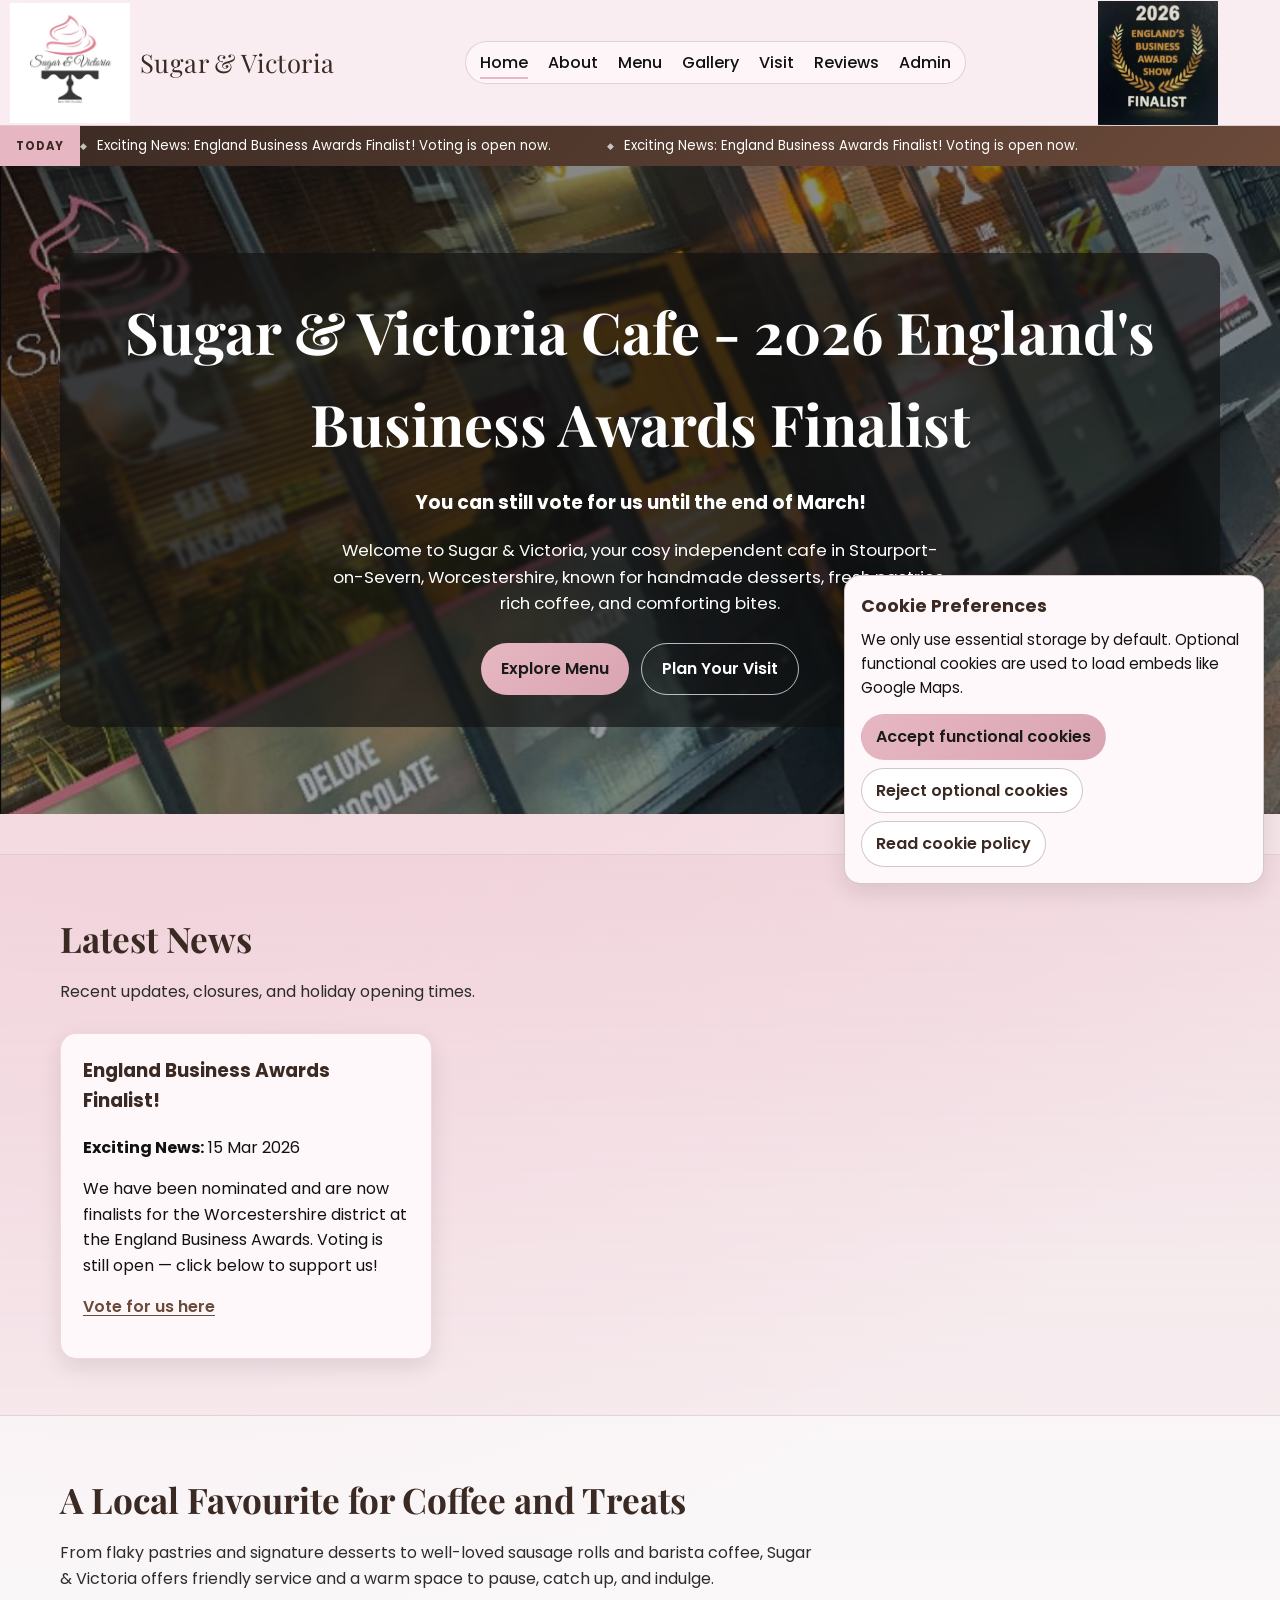
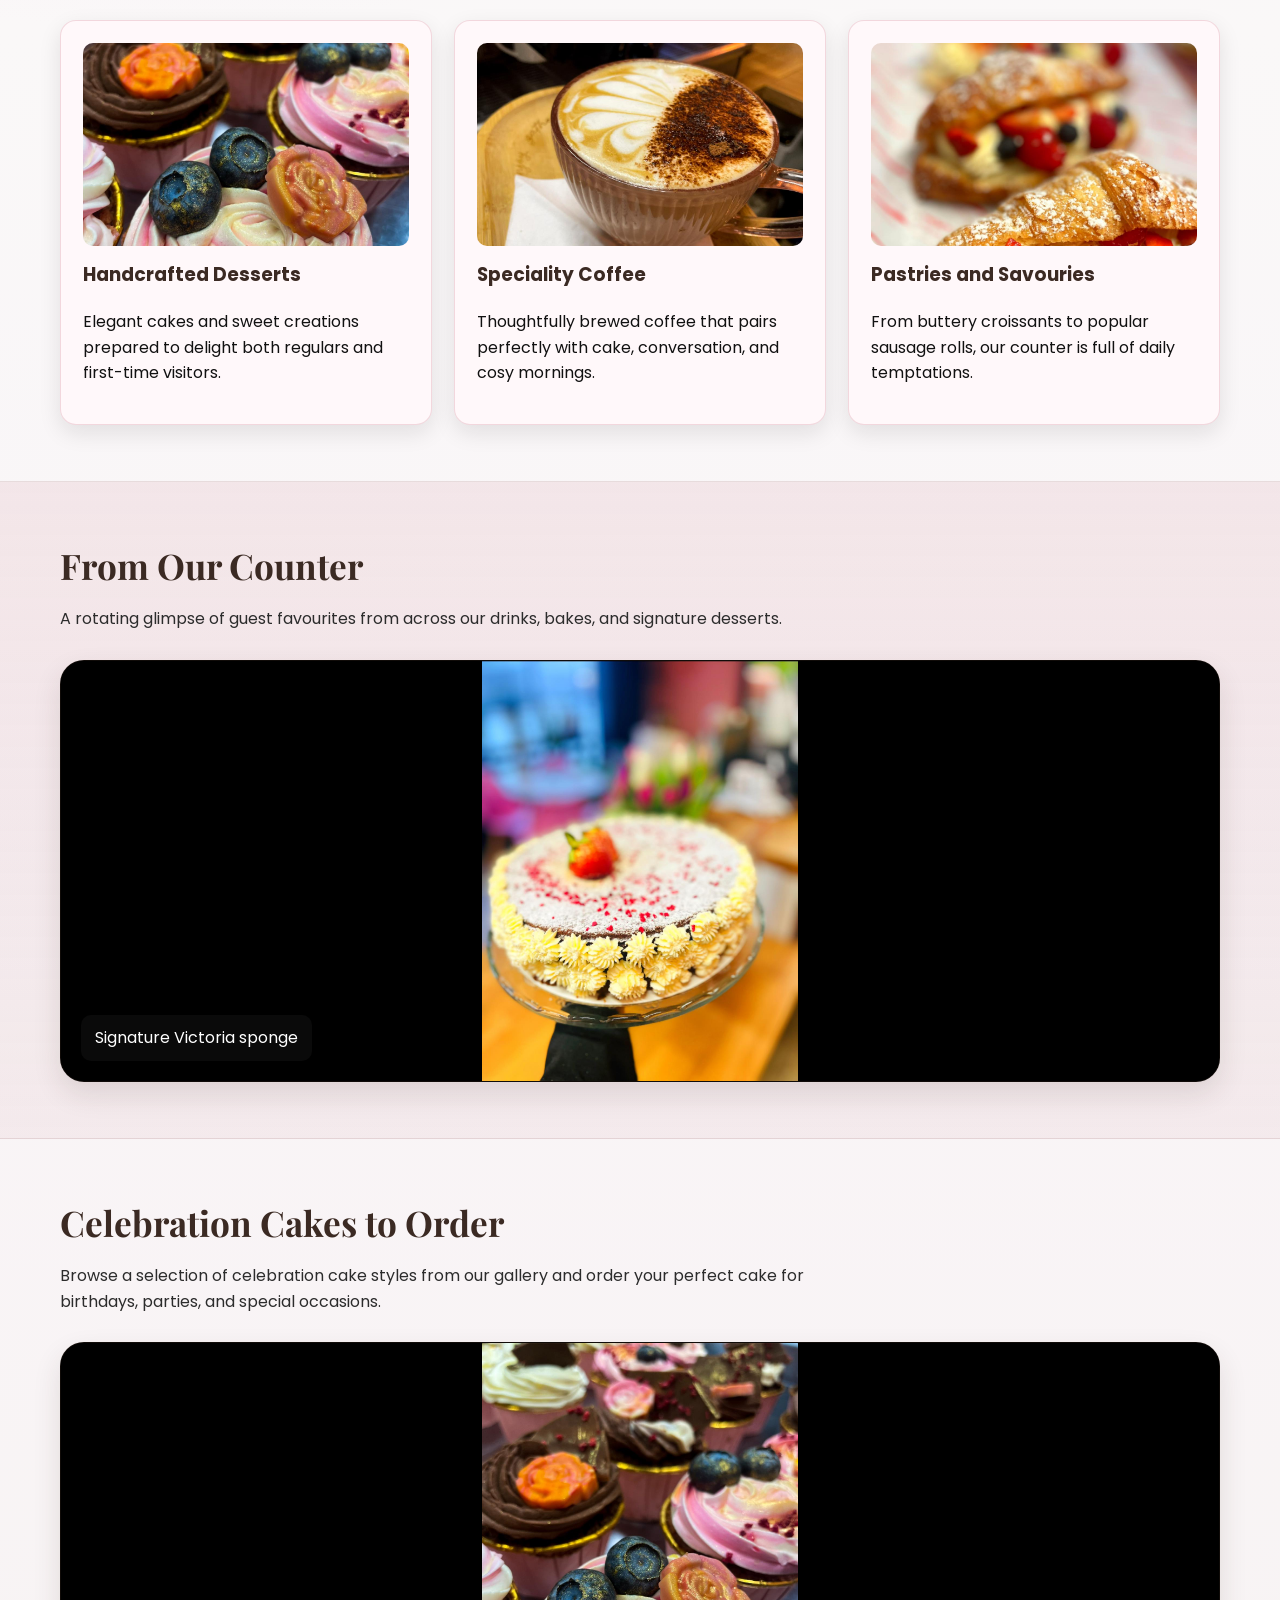
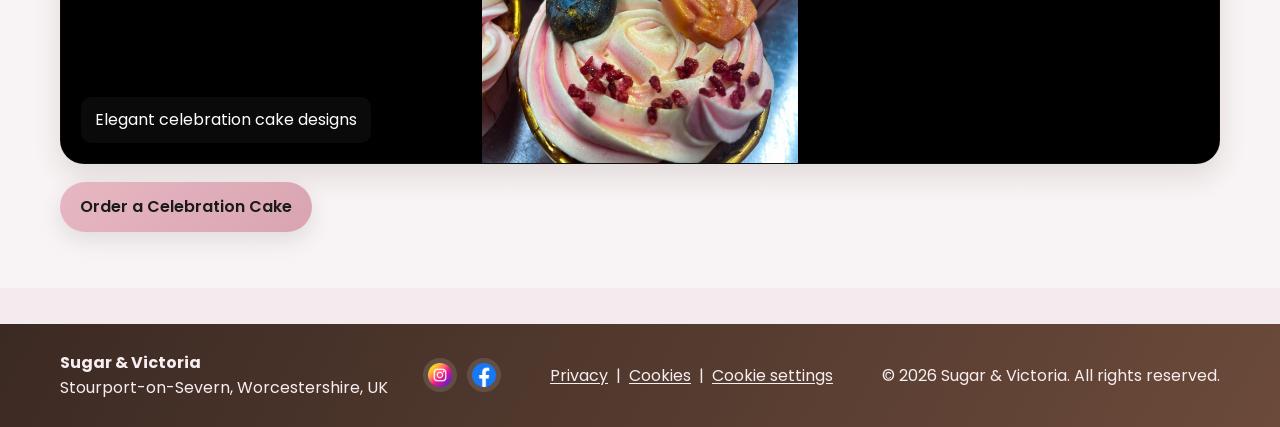
<file: index.html>
<!DOCTYPE html>
<html lang="en">
<head>
  <meta charset="UTF-8">
  <meta name="viewport" content="width=device-width, initial-scale=1.0">
  <meta name="description" content="Sugar &amp; Victoria is an independent cafe and coffee shop in Stourport-on-Severn, Worcestershire serving cakes, pastries and light lunch favourites. 2026 awards finalist.">
  <meta name="robots" content="index, follow, max-image-preview:large, max-snippet:-1, max-video-preview:-1">
  <meta name="googlebot" content="index, follow, max-image-preview:large, max-snippet:-1, max-video-preview:-1">
  <meta name="author" content="Sugar &amp; Victoria">
  <meta name="keywords" content="Sugar &amp; Victoria, cafe Stourport-on-Severn, coffee, desserts, pastries, cakes, light lunch">
  <meta name="theme-color" content="#fbeff3">
  <meta name="format-detection" content="telephone=no">
  <link rel="canonical" href="https://sugarandvictoria.com/">
  <link rel="alternate" hreflang="en-GB" href="https://sugarandvictoria.com/">
  <link rel="alternate" hreflang="x-default" href="https://sugarandvictoria.com/">
  <meta property="og:type" content="website">
  <meta property="og:locale" content="en_GB">
  <meta property="og:site_name" content="Sugar &amp; Victoria">
  <meta property="og:title" content="Sugar &amp; Victoria Cafe in Stourport | Coffee, Cakes &amp; Awards Finalist">
  <meta property="og:description" content="Sugar &amp; Victoria is an independent cafe and coffee shop in Stourport-on-Severn, Worcestershire serving cakes, pastries and light lunch favourites. 2026 awards finalist.">
  <meta property="og:url" content="https://sugarandvictoria.com/">
  <meta property="og:image" content="https://sugarandvictoria.com/public/pfp.jpg">
  <meta property="og:image:alt" content="Sugar and Victoria logo">
  <meta name="twitter:card" content="summary_large_image">
  <meta name="twitter:title" content="Sugar &amp; Victoria Cafe in Stourport | Coffee, Cakes &amp; Awards Finalist">
  <meta name="twitter:description" content="Sugar &amp; Victoria is an independent cafe and coffee shop in Stourport-on-Severn, Worcestershire serving cakes, pastries and light lunch favourites. 2026 awards finalist.">
  <meta name="twitter:image" content="https://sugarandvictoria.com/public/pfp.jpg">
  <title>Sugar &amp; Victoria Cafe in Stourport | Coffee, Cakes &amp; Awards Finalist</title>
  <link rel="icon" href="public/pfp.jpg">
  <link rel="preconnect" href="https://fonts.googleapis.com">
  <link rel="preconnect" href="https://fonts.gstatic.com" crossorigin>
  <link rel="stylesheet" href="https://fonts.googleapis.com/css2?family=Playfair+Display:wght@600;700&family=Poppins:wght@300;400;500;600&display=swap" media="print" onload="this.media='all'">
  <noscript><link rel="stylesheet" href="https://fonts.googleapis.com/css2?family=Playfair+Display:wght@600;700&family=Poppins:wght@300;400;500;600&display=swap"></noscript>
  <link rel="preload" as="image" href="public/storefront.jpg" fetchpriority="high">
  <script type="application/ld+json">
    {
      "@context": "https://schema.org",
      "@type": "CafeOrCoffeeShop",
      "@id": "https://sugarandvictoria.com/#cafe",
      "name": "Sugar & Victoria",
      "url": "https://sugarandvictoria.com/",
      "image": "https://sugarandvictoria.com/public/pfp.jpg",
      "telephone": "+447517473607",
      "priceRange": "£1-10",
      "servesCuisine": [
        "Cafe",
        "Desserts",
        "Pastries",
        "Coffee",
        "Light lunch"
      ],
      "description": "Independent cafe in Stourport-on-Severn serving desserts, pastries, coffee, and light lunch favourites.",
      "address": {
        "@type": "PostalAddress",
        "streetAddress": "36 High St",
        "addressLocality": "Stourport-on-Severn",
        "addressRegion": "Worcestershire",
        "postalCode": "DY13 8BA",
        "addressCountry": "GB"
      },
      "openingHoursSpecification": [
        {
          "@type": "OpeningHoursSpecification",
          "dayOfWeek": [
            "Monday",
            "Tuesday",
            "Wednesday",
            "Thursday",
            "Friday",
            "Saturday"
          ],
          "opens": "09:00",
          "closes": "17:00"
        },
        {
          "@type": "OpeningHoursSpecification",
          "dayOfWeek": "Sunday",
          "opens": "00:00",
          "closes": "00:00"
        }
      ],
      "sameAs": [
        "https://www.instagram.com/sugarandvictoria/",
        "https://www.facebook.com/profile.php?id=100027121431804&sk=photos"
      ]
    }
  </script>
  <script type="application/ld+json">
    {
      "@context": "https://schema.org",
      "@type": "WebSite",
      "name": "Sugar & Victoria",
      "url": "https://sugarandvictoria.com/",
      "inLanguage": "en-GB",
      "publisher": {
        "@type": "Organization",
        "name": "Sugar & Victoria",
        "url": "https://sugarandvictoria.com/",
        "logo": {
          "@type": "ImageObject",
          "url": "https://sugarandvictoria.com/public/pfp.jpg"
        }
      }
    }
  </script>
  <link rel="stylesheet" href="css/styles.css">
</head>
<body>
  <header class="navbar">
    <div class="container navbar-inner">
      <a class="brand" href="index.html"><img src="public/pfp.jpg" alt="Sugar &amp; Victoria logo" class="brand-logo">Sugar &amp; Victoria</a>
      <button class="nav-toggle" data-nav-toggle aria-label="Toggle navigation" aria-expanded="false">
        <span class="bar"></span>
        <span class="bar"></span>
        <span class="bar"></span>
      </button>
      <nav aria-label="Main navigation">
        <ul class="nav-links" data-nav-links>
          <li><a class="active" href="index.html">Home</a></li>
          <li><a href="about.html">About</a></li>
          <li><a href="menu.html">Menu</a></li>
          <li><a href="gallery.html">Gallery</a></li>
          <li><a href="visit.html">Visit</a></li>
          <li><a href="reviews.html">Reviews</a></li>
          <li><a href="https://sugarvictoria.netlify.app/admin/">Admin</a></li>
        </ul>
      </nav>
      <img src="public/finalistslogo.jpg" alt="Finalist award logo" class="award-logo" loading="lazy" decoding="async">
    </div>
  </header>

  <div class="news-ticker" data-news-ticker aria-label="Today's updates">
    <span class="news-ticker-label">Today</span>
    <div class="news-ticker-overflow">
      <div class="news-ticker-track" data-news-ticker-track>
        <span class="news-ticker-item">Exciting News: England Business Awards Finalist! Voting is open now.</span>
      </div>
    </div>
  </div>

  <main>
    <section class="hero" id="top">
      <img class="hero-bg" src="public/storefront.jpg" alt="Sugar &amp; Victoria cafe storefront in Stourport-on-Severn">
      <div class="container hero-content reveal">
        <h1>Sugar &amp; Victoria Cafe - 2026 England's Business Awards Finalist</h1>
        <h3>You can still vote for us until the end of March!</h3>
        <p>Welcome to Sugar &amp; Victoria, your cosy independent cafe in Stourport-on-Severn, Worcestershire, known for handmade desserts, fresh pastries, rich coffee, and comforting bites.</p>
        <div class="btn-row">
          <a class="btn btn-primary" href="menu.html">Explore Menu</a>
          <a class="btn btn-secondary" href="visit.html">Plan Your Visit</a>
        </div>
      </div>
    </section>

    <section class="section" data-news-root>
      <div class="container">
        <h2 class="section-title reveal">Latest News</h2>
        <p class="section-lead reveal delay-1">Recent updates, closures, and holiday opening times.</p>
        <div class="grid grid-3" data-news-list aria-live="polite">
          <article class="card">
            <h3>England Business Awards Finalist!</h3>
            <p><strong>Exciting News:</strong> 13 Mar 2026</p>
            <p>We have been nominated and are now finalists for the Worcestershire district at the England Business Awards. Voting is still open — click below to support us!</p>
            <p class="news-card-cta"><a href="https://englandsbusinessawards.co.uk/worcestershire/" target="_blank" rel="noopener noreferrer">Vote for us here</a></p>
          </article>
        </div>
      </div>
    </section>

    <section class="section">
      <div class="container">
        <h2 class="section-title reveal">A Local Favourite for Coffee and Treats</h2>
        <p class="section-lead reveal delay-1">From flaky pastries and signature desserts to well-loved sausage rolls and barista coffee, Sugar &amp; Victoria offers friendly service and a warm space to pause, catch up, and indulge.</p>

        <div class="grid grid-3">
          <article class="card feature-card reveal">
            <img src="public/celebrationcakes.jpg" alt="Beautiful celebration cakes at Sugar &amp; Victoria" loading="lazy" decoding="async">
            <h3>Handcrafted Desserts</h3>
            <p>Elegant cakes and sweet creations prepared to delight both regulars and first-time visitors.</p>
          </article>
          <article class="card feature-card reveal delay-1">
            <img src="public/coffee.jpg" alt="Freshly brewed coffee in ceramic cups" loading="lazy" decoding="async">
            <h3>Speciality Coffee</h3>
            <p>Thoughtfully brewed coffee that pairs perfectly with cake, conversation, and cosy mornings.</p>
          </article>
          <article class="card feature-card reveal delay-2">
            <img src="public/vanillacreamcroissants.jpg" alt="Fresh vanilla cream croissants and pastries" loading="lazy" decoding="async">
            <h3>Pastries and Savouries</h3>
            <p>From buttery croissants to popular sausage rolls, our counter is full of daily temptations.</p>
          </article>
        </div>
      </div>
    </section>

    <section class="section" data-homepage-root>
      <div class="container">
        <h2 class="section-title reveal" data-home-carousel-title>From Our Counter</h2>
        <p class="section-lead reveal delay-1" data-home-carousel-lead>A rotating glimpse of guest favourites from across our drinks, bakes, and signature desserts.</p>

        <div class="carousel-wrap reveal delay-2" data-carousel>
          <div class="carousel-track" data-carousel-track data-home-carousel-track>
            <figure class="slide">
              <img src="public/victoriasponge.jpg" alt="Classic Victoria sponge cake" loading="lazy" decoding="async">
              <figcaption class="slide-caption">Signature Victoria sponge</figcaption>
            </figure>
          </div>
          <button class="carousel-btn prev" data-carousel-prev aria-label="Previous slide">&#10094;</button>
          <button class="carousel-btn next" data-carousel-next aria-label="Next slide">&#10095;</button>
        </div>
      </div>
    </section>

    <section class="section">
      <div class="container">
        <h2 class="section-title reveal" data-cakes-carousel-title>Celebration Cakes to Order</h2>
        <p class="section-lead reveal delay-1" data-cakes-carousel-lead>Browse a selection of celebration cake styles from our gallery and order your perfect cake for birthdays, parties, and special occasions.</p>

        <div class="carousel-wrap reveal delay-2" data-carousel>
          <div class="carousel-track" data-carousel-track data-cakes-carousel-track>
            <figure class="slide">
              <img src="public/celebrationcakes.jpg" alt="Celebration cakes ready to order" loading="lazy" decoding="async">
              <figcaption class="slide-caption">Elegant celebration cake designs</figcaption>
            </figure>
          </div>
          <button class="carousel-btn prev" data-carousel-prev aria-label="Previous cake slide">&#10094;</button>
          <button class="carousel-btn next" data-carousel-next aria-label="Next cake slide">&#10095;</button>
        </div>

        <div class="btn-row reveal delay-3" style="margin-top: 18px; justify-content: flex-start;" data-cakes-order-wrap>
          <a class="btn btn-primary" href="visit.html" data-cakes-order-btn>Order a Celebration Cake</a>
        </div>

      </div>
    </section>

  </main>

  <footer class="footer">
    <div class="container footer-inner">
      <div>
        <strong>Sugar &amp; Victoria</strong><br>
        Stourport-on-Severn, Worcestershire, UK
      </div>
      <div class="social" aria-label="Social media links">
        <a href="https://www.instagram.com/sugarandvictoria/" aria-label="Instagram" title="Instagram icons created by Freepik - Flaticon"><img src="public/instagram.png" alt="Instagram"></a>
        <a href="https://www.facebook.com/profile.php?id=100027121431804&sk=photos" aria-label="Facebook"><img src="public/facebook.png" alt="Facebook"></a>
      </div>
      <div class="footer-legal">
        <a href="privacy.html">Privacy</a>
        <span>|</span>
        <a href="cookies.html">Cookies</a>
        <span>|</span>
        <button class="footer-link-button" type="button" data-cookie-settings>Cookie settings</button>
      </div>
      <div>&copy; 2026 Sugar &amp; Victoria. All rights reserved.</div>
    </div>
  </footer>

  <script src="js/navbar.js" defer></script>
  <script src="js/homepage.js" defer></script>
  <script src="js/carousel.js" defer></script>
  <script src="js/news.js" defer></script>
  <script src="js/smooth-scroll.js" defer></script>
  <script src="js/cookie-consent.js" defer></script>
</body>
</html>
</file>
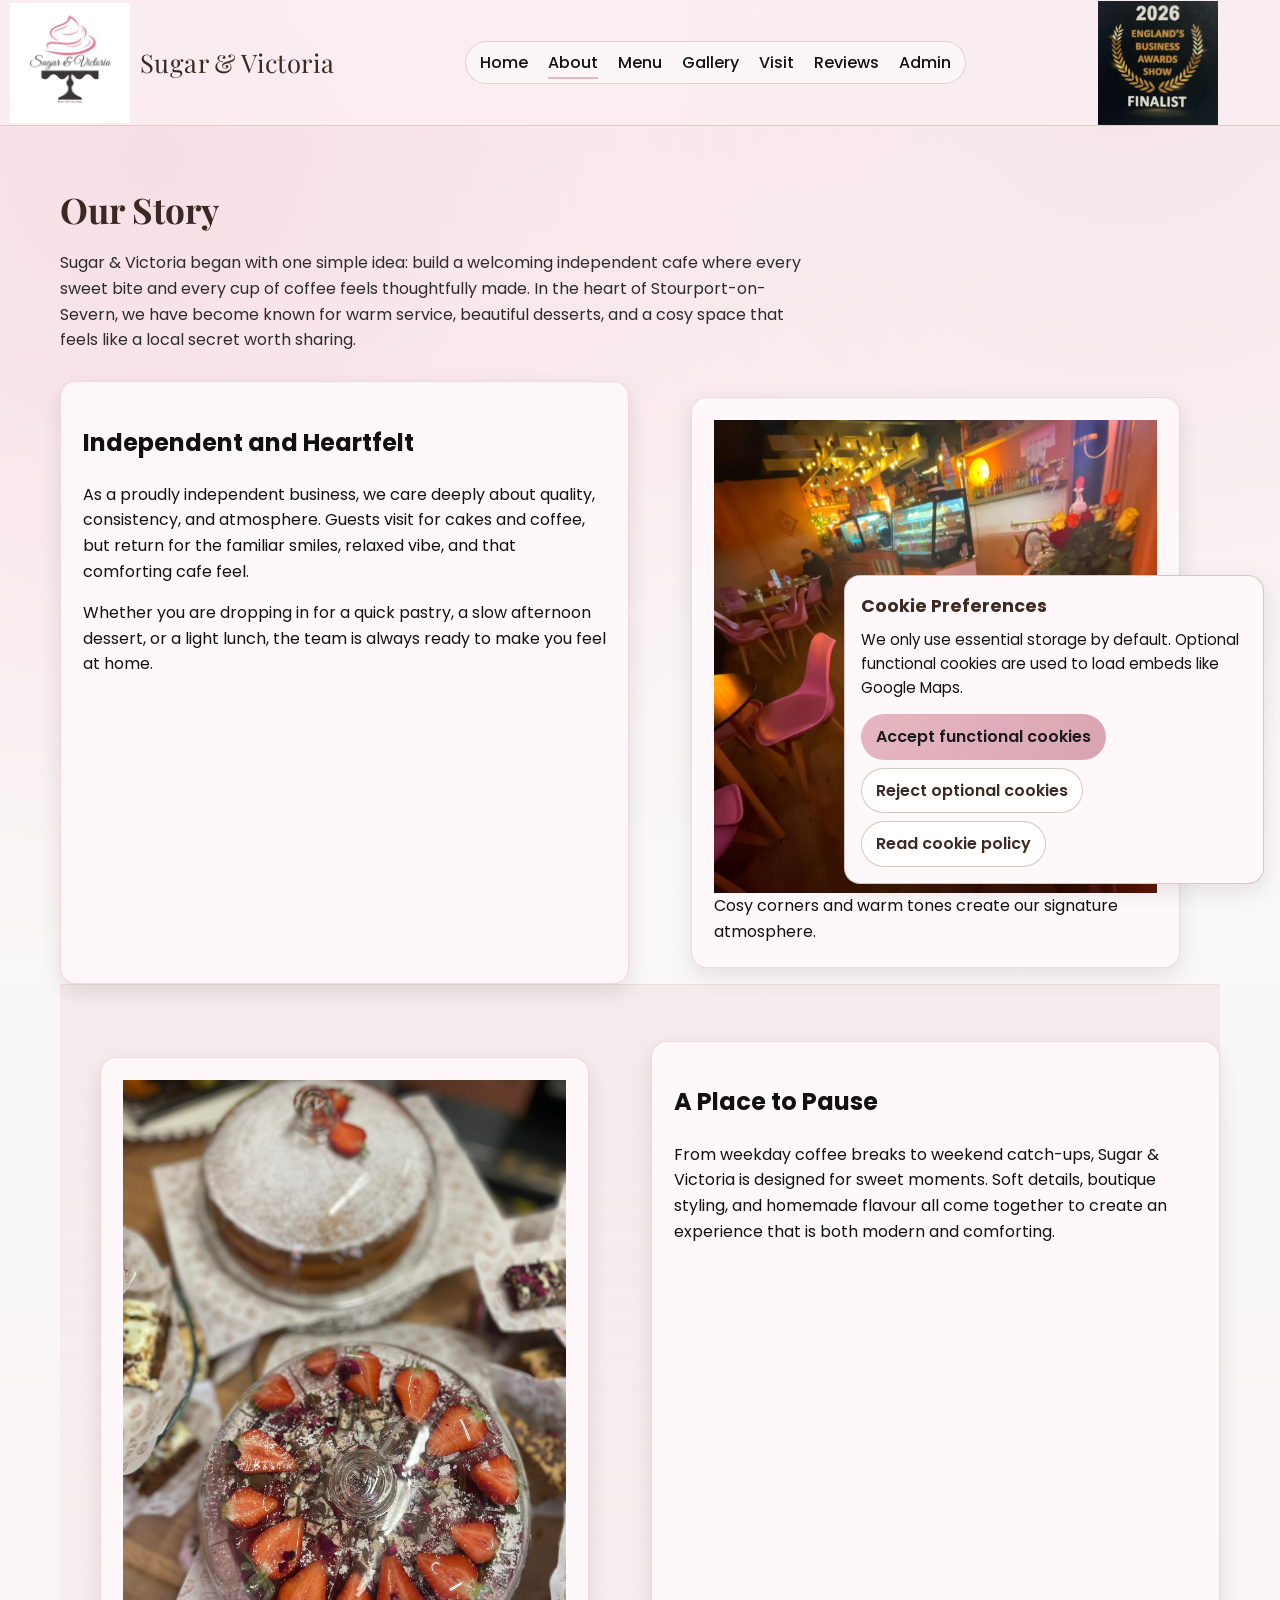
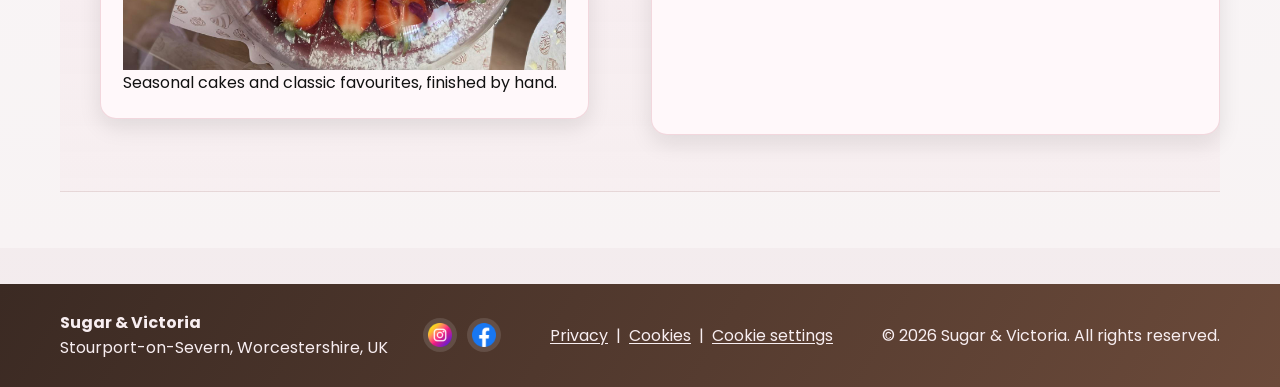
<file: about.html>
<!DOCTYPE html>
<html lang="en">
<head>
  <meta charset="UTF-8">
  <meta name="viewport" content="width=device-width, initial-scale=1.0">
  <meta name="description" content="Learn the story behind Sugar &amp; Victoria, an independent cafe in Stourport-on-Severn.">
  <meta name="robots" content="index, follow, max-image-preview:large, max-snippet:-1, max-video-preview:-1">
  <meta name="googlebot" content="index, follow, max-image-preview:large, max-snippet:-1, max-video-preview:-1">
  <meta name="author" content="Sugar &amp; Victoria">
  <meta name="keywords" content="Sugar &amp; Victoria, about Sugar and Victoria, cafe Stourport-on-Severn, independent cafe">
  <meta name="theme-color" content="#fbeff3">
  <meta name="format-detection" content="telephone=no">
  <link rel="canonical" href="https://sugarandvictoria.com/about.html">
  <link rel="alternate" hreflang="en-GB" href="https://sugarandvictoria.com/about.html">
  <link rel="alternate" hreflang="x-default" href="https://sugarandvictoria.com/about.html">
  <meta property="og:type" content="website">
  <meta property="og:locale" content="en_GB">
  <meta property="og:site_name" content="Sugar &amp; Victoria">
  <meta property="og:title" content="Sugar &amp; Victoria | About">
  <meta property="og:description" content="Learn the story behind Sugar &amp; Victoria, an independent cafe in Stourport-on-Severn.">
  <meta property="og:url" content="https://sugarandvictoria.com/about.html">
  <meta property="og:image" content="https://sugarandvictoria.com/public/pfp.jpg">
  <meta property="og:image:alt" content="Sugar and Victoria logo">
  <meta name="twitter:card" content="summary_large_image">
  <meta name="twitter:title" content="Sugar &amp; Victoria | About">
  <meta name="twitter:description" content="Learn the story behind Sugar &amp; Victoria, an independent cafe in Stourport-on-Severn.">
  <meta name="twitter:image" content="https://sugarandvictoria.com/public/pfp.jpg">
  <title>Sugar &amp; Victoria | About</title>
  <link rel="icon" href="public/pfp.jpg">
  <link rel="preconnect" href="https://fonts.googleapis.com">
  <link rel="preconnect" href="https://fonts.gstatic.com" crossorigin>
  <link rel="stylesheet" href="https://fonts.googleapis.com/css2?family=Playfair+Display:wght@600;700&family=Poppins:wght@300;400;500;600&display=swap" media="print" onload="this.media='all'">
  <noscript><link rel="stylesheet" href="https://fonts.googleapis.com/css2?family=Playfair+Display:wght@600;700&family=Poppins:wght@300;400;500;600&display=swap"></noscript>
  <script type="application/ld+json">
    {
      "@context": "https://schema.org",
      "@type": "WebPage",
      "name": "Sugar & Victoria | About",
      "url": "https://sugarandvictoria.com/about.html",
      "description": "Learn the story behind Sugar & Victoria, an independent cafe in Stourport-on-Severn.",
      "isPartOf": {
        "@type": "WebSite",
        "name": "Sugar & Victoria",
        "url": "https://sugarandvictoria.com/"
      }
    }
  </script>
  <link rel="stylesheet" href="css/styles.css">
</head>
<body>
  <header class="navbar">
    <div class="container navbar-inner">
      <a class="brand" href="index.html"><img src="public/pfp.jpg" alt="Sugar &amp; Victoria logo" class="brand-logo">Sugar &amp; Victoria</a>
      <button class="nav-toggle" data-nav-toggle aria-label="Toggle navigation" aria-expanded="false">
        <span class="bar"></span>
        <span class="bar"></span>
        <span class="bar"></span>
      </button>
      <nav aria-label="Main navigation">
        <ul class="nav-links" data-nav-links>
          <li><a href="index.html">Home</a></li>
          <li><a class="active" href="about.html">About</a></li>
          <li><a href="menu.html">Menu</a></li>
          <li><a href="gallery.html">Gallery</a></li>
          <li><a href="visit.html">Visit</a></li>
          <li><a href="reviews.html">Reviews</a></li>
          <li><a href="https://sugarvictoria.netlify.app/admin/">Admin</a></li>
        </ul>
      </nav>
      <img src="public/finalistslogo.jpg" alt="Finalist award logo" class="award-logo" loading="lazy" decoding="async">
    </div>
  </header>

  <main class="section">
    <div class="container">
      <h1 class="section-title reveal">Our Story</h1>
      <p class="section-lead reveal delay-1">Sugar &amp; Victoria began with one simple idea: build a welcoming independent cafe where every sweet bite and every cup of coffee feels thoughtfully made. In the heart of Stourport-on-Severn, we have become known for warm service, beautiful desserts, and a cosy space that feels like a local secret worth sharing.</p>

      <section class="grid grid-2">
        <article class="card reveal">
          <h2>Independent and Heartfelt</h2>
          <p>As a proudly independent business, we care deeply about quality, consistency, and atmosphere. Guests visit for cakes and coffee, but return for the familiar smiles, relaxed vibe, and that comforting cafe feel.</p>
          <p>Whether you are dropping in for a quick pastry, a slow afternoon dessert, or a light lunch, the team is always ready to make you feel at home.</p>
        </article>

        <figure class="card reveal delay-1">
          <img src="public/interior1.jpg" alt="Interior seating area at Sugar &amp; Victoria cafe" loading="lazy" decoding="async">
          <figcaption>Cosy corners and warm tones create our signature atmosphere.</figcaption>
        </figure>
      </section>

      <section class="section">
        <div class="grid grid-2">
          <figure class="card reveal">
            <img src="public/largecakes.jpg" alt="Selection of large elegant cakes" loading="lazy" decoding="async">
            <figcaption>Seasonal cakes and classic favourites, finished by hand.</figcaption>
          </figure>
          <article class="card reveal delay-1">
            <h2>A Place to Pause</h2>
            <p>From weekday coffee breaks to weekend catch-ups, Sugar &amp; Victoria is designed for sweet moments. Soft details, boutique styling, and homemade flavour all come together to create an experience that is both modern and comforting.</p>
          </article>
        </div>
      </section>
    </div>
  </main>

  <footer class="footer">
    <div class="container footer-inner">
      <div>
        <strong>Sugar &amp; Victoria</strong><br>
        Stourport-on-Severn, Worcestershire, UK
      </div>
      <div class="social" aria-label="Social media links">
        <a href="https://www.instagram.com/sugarandvictoria/" aria-label="Instagram" title="Instagram icons created by Freepik - Flaticon"><img src="public/instagram.png" alt="Instagram"></a>
        <a href="https://www.facebook.com/profile.php?id=100027121431804&sk=photos" aria-label="Facebook"><img src="public/facebook.png" alt="Facebook"></a>
      </div>
      <div class="footer-legal">
        <a href="privacy.html">Privacy</a>
        <span>|</span>
        <a href="cookies.html">Cookies</a>
        <span>|</span>
        <button class="footer-link-button" type="button" data-cookie-settings>Cookie settings</button>
      </div>
      <div>&copy; 2026 Sugar &amp; Victoria. All rights reserved.</div>
    </div>
  </footer>

  <script src="js/navbar.js" defer></script>
  <script src="js/smooth-scroll.js" defer></script>
  <script src="js/cookie-consent.js" defer></script>
</body>
</html>
</file>
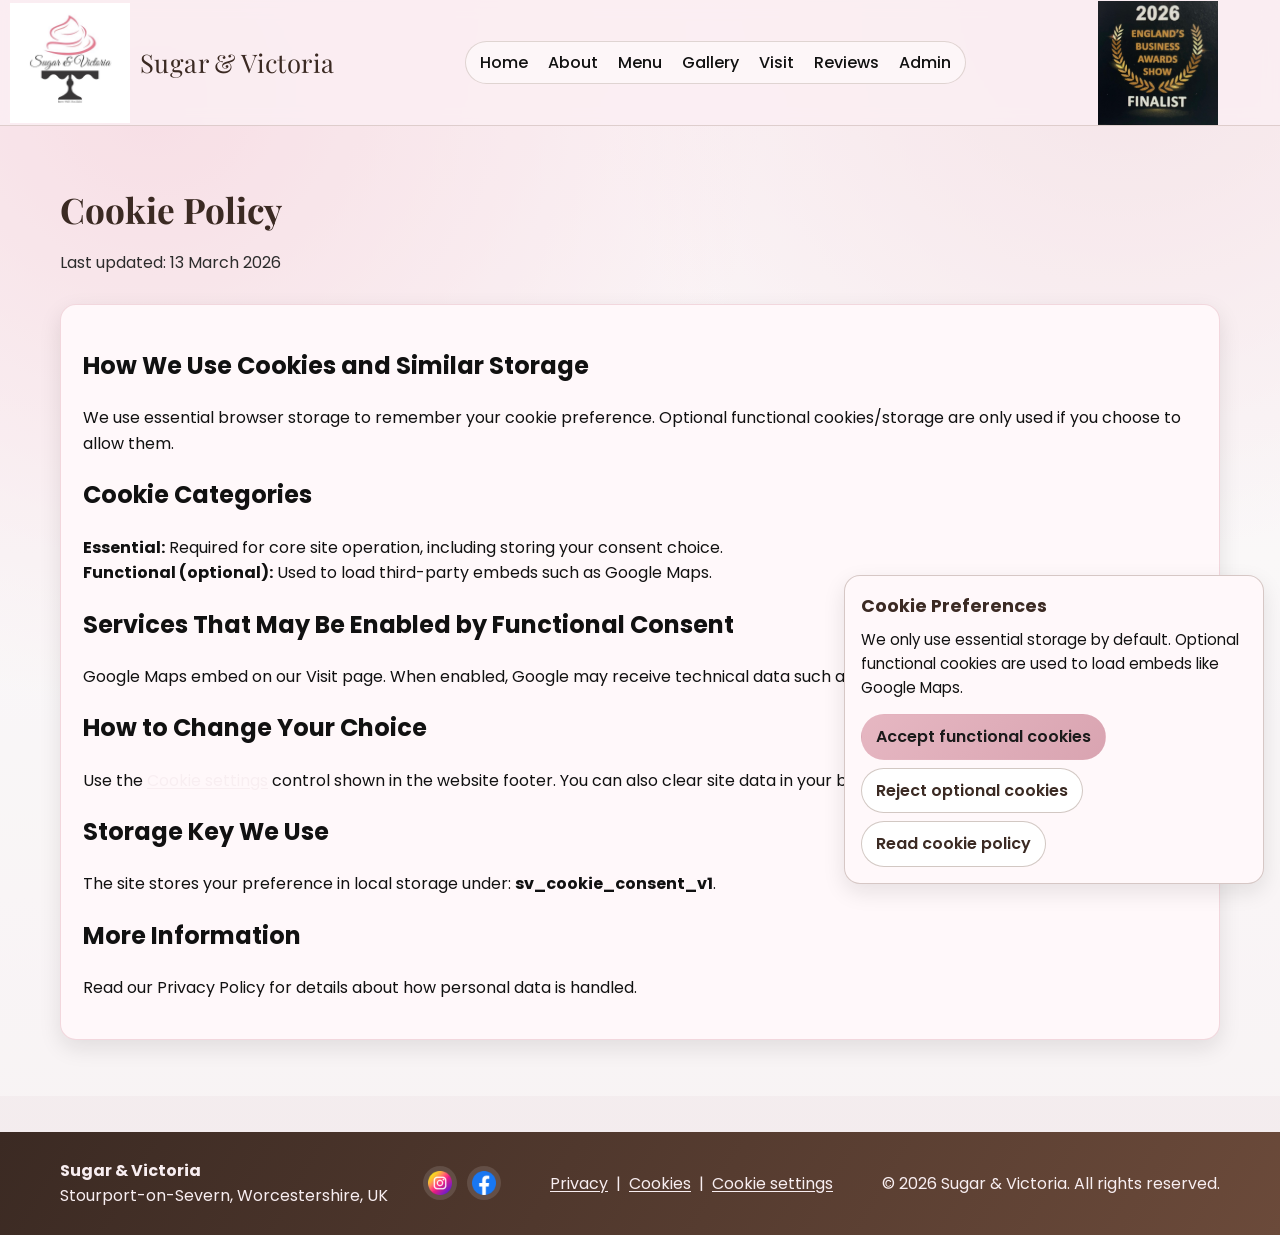
<file: cookies.html>
<!DOCTYPE html>
<html lang="en-GB">
<head>
  <meta charset="UTF-8">
  <meta name="viewport" content="width=device-width, initial-scale=1.0">
  <meta name="description" content="Cookie policy for Sugar & Victoria.">
  <meta name="robots" content="index, follow, max-image-preview:large, max-snippet:-1, max-video-preview:-1">
  <meta name="googlebot" content="index, follow, max-image-preview:large, max-snippet:-1, max-video-preview:-1">
  <meta name="author" content="Sugar & Victoria">
  <meta name="theme-color" content="#fbeff3">
  <link rel="canonical" href="https://sugarandvictoria.com/cookies.html">
  <meta property="og:type" content="website">
  <meta property="og:locale" content="en_GB">
  <meta property="og:site_name" content="Sugar & Victoria">
  <meta property="og:title" content="Sugar & Victoria | Cookie Policy">
  <meta property="og:description" content="Cookie policy for Sugar & Victoria.">
  <meta property="og:url" content="https://sugarandvictoria.com/cookies.html">
  <meta property="og:image" content="https://sugarandvictoria.com/public/pfp.jpg">
  <meta property="og:image:alt" content="Sugar and Victoria logo">
  <title>Sugar &amp; Victoria | Cookie Policy</title>
  <link rel="icon" href="public/pfp.jpg">
  <link rel="preconnect" href="https://fonts.googleapis.com">
  <link rel="preconnect" href="https://fonts.gstatic.com" crossorigin>
  <link rel="stylesheet" href="https://fonts.googleapis.com/css2?family=Playfair+Display:wght@600;700&family=Poppins:wght@300;400;500;600&display=swap" media="print" onload="this.media='all'">
  <noscript><link rel="stylesheet" href="https://fonts.googleapis.com/css2?family=Playfair+Display:wght@600;700&family=Poppins:wght@300;400;500;600&display=swap"></noscript>
  <script type="application/ld+json">
    {
      "@context": "https://schema.org",
      "@type": "WebPage",
      "name": "Sugar & Victoria | Cookie Policy",
      "url": "https://sugarandvictoria.com/cookies.html",
      "description": "Cookie policy for Sugar & Victoria."
    }
  </script>
  <link rel="stylesheet" href="css/styles.css">
</head>
<body>
  <header class="navbar">
    <div class="container navbar-inner">
      <a class="brand" href="index.html"><img src="public/pfp.jpg" alt="Sugar &amp; Victoria logo" class="brand-logo">Sugar &amp; Victoria</a>
      <button class="nav-toggle" data-nav-toggle aria-label="Toggle navigation" aria-expanded="false">
        <span class="bar"></span>
        <span class="bar"></span>
        <span class="bar"></span>
      </button>
      <nav aria-label="Main navigation">
        <ul class="nav-links" data-nav-links>
          <li><a href="index.html">Home</a></li>
          <li><a href="about.html">About</a></li>
          <li><a href="menu.html">Menu</a></li>
          <li><a href="gallery.html">Gallery</a></li>
          <li><a href="visit.html">Visit</a></li>
          <li><a href="reviews.html">Reviews</a></li>
          <li><a href="https://sugarvictoria.netlify.app/admin/">Admin</a></li>
        </ul>
      </nav>
      <img src="public/finalistslogo.jpg" alt="Finalist award logo" class="award-logo" loading="lazy" decoding="async">
    </div>
  </header>

  <main class="section">
    <div class="container">
      <h1 class="section-title reveal">Cookie Policy</h1>
      <p class="section-lead reveal delay-1">Last updated: 13 March 2026</p>

      <article class="card reveal">
        <h2>How We Use Cookies and Similar Storage</h2>
        <p>We use essential browser storage to remember your cookie preference.
        Optional functional cookies/storage are only used if you choose to allow them.</p>

        <h2>Cookie Categories</h2>
        <p><strong>Essential:</strong> Required for core site operation, including storing your consent choice.<br>
        <strong>Functional (optional):</strong> Used to load third-party embeds such as Google Maps.</p>

        <h2>Services That May Be Enabled by Functional Consent</h2>
        <p>Google Maps embed on our Visit page. When enabled, Google may receive technical data such as IP address and device metadata.</p>

        <h2>How to Change Your Choice</h2>
        <p>Use the <button class="footer-link-button" type="button" data-cookie-settings>Cookie settings</button> control shown in the website footer.
        You can also clear site data in your browser settings.</p>

        <h2>Storage Key We Use</h2>
        <p>The site stores your preference in local storage under: <strong>sv_cookie_consent_v1</strong>.</p>

        <h2>More Information</h2>
        <p>Read our <a href="privacy.html">Privacy Policy</a> for details about how personal data is handled.</p>
      </article>
    </div>
  </main>

  <footer class="footer">
    <div class="container footer-inner">
      <div>
        <strong>Sugar &amp; Victoria</strong><br>
        Stourport-on-Severn, Worcestershire, UK
      </div>
      <div class="social" aria-label="Social media links">
        <a href="https://www.instagram.com/sugarandvictoria/" aria-label="Instagram" title="Instagram icons created by Freepik - Flaticon"><img src="public/instagram.png" alt="Instagram"></a>
        <a href="https://www.facebook.com/profile.php?id=100027121431804&sk=photos" aria-label="Facebook"><img src="public/facebook.png" alt="Facebook"></a>
      </div>
      <div class="footer-legal">
        <a href="privacy.html">Privacy</a>
        <span>|</span>
        <a href="cookies.html">Cookies</a>
        <span>|</span>
        <button class="footer-link-button" type="button" data-cookie-settings>Cookie settings</button>
      </div>
      <div>&copy; 2026 Sugar &amp; Victoria. All rights reserved.</div>
    </div>
  </footer>

  <script src="js/navbar.js" defer></script>
  <script src="js/smooth-scroll.js" defer></script>
  <script src="js/cookie-consent.js" defer></script>
</body>
</html>
</file>
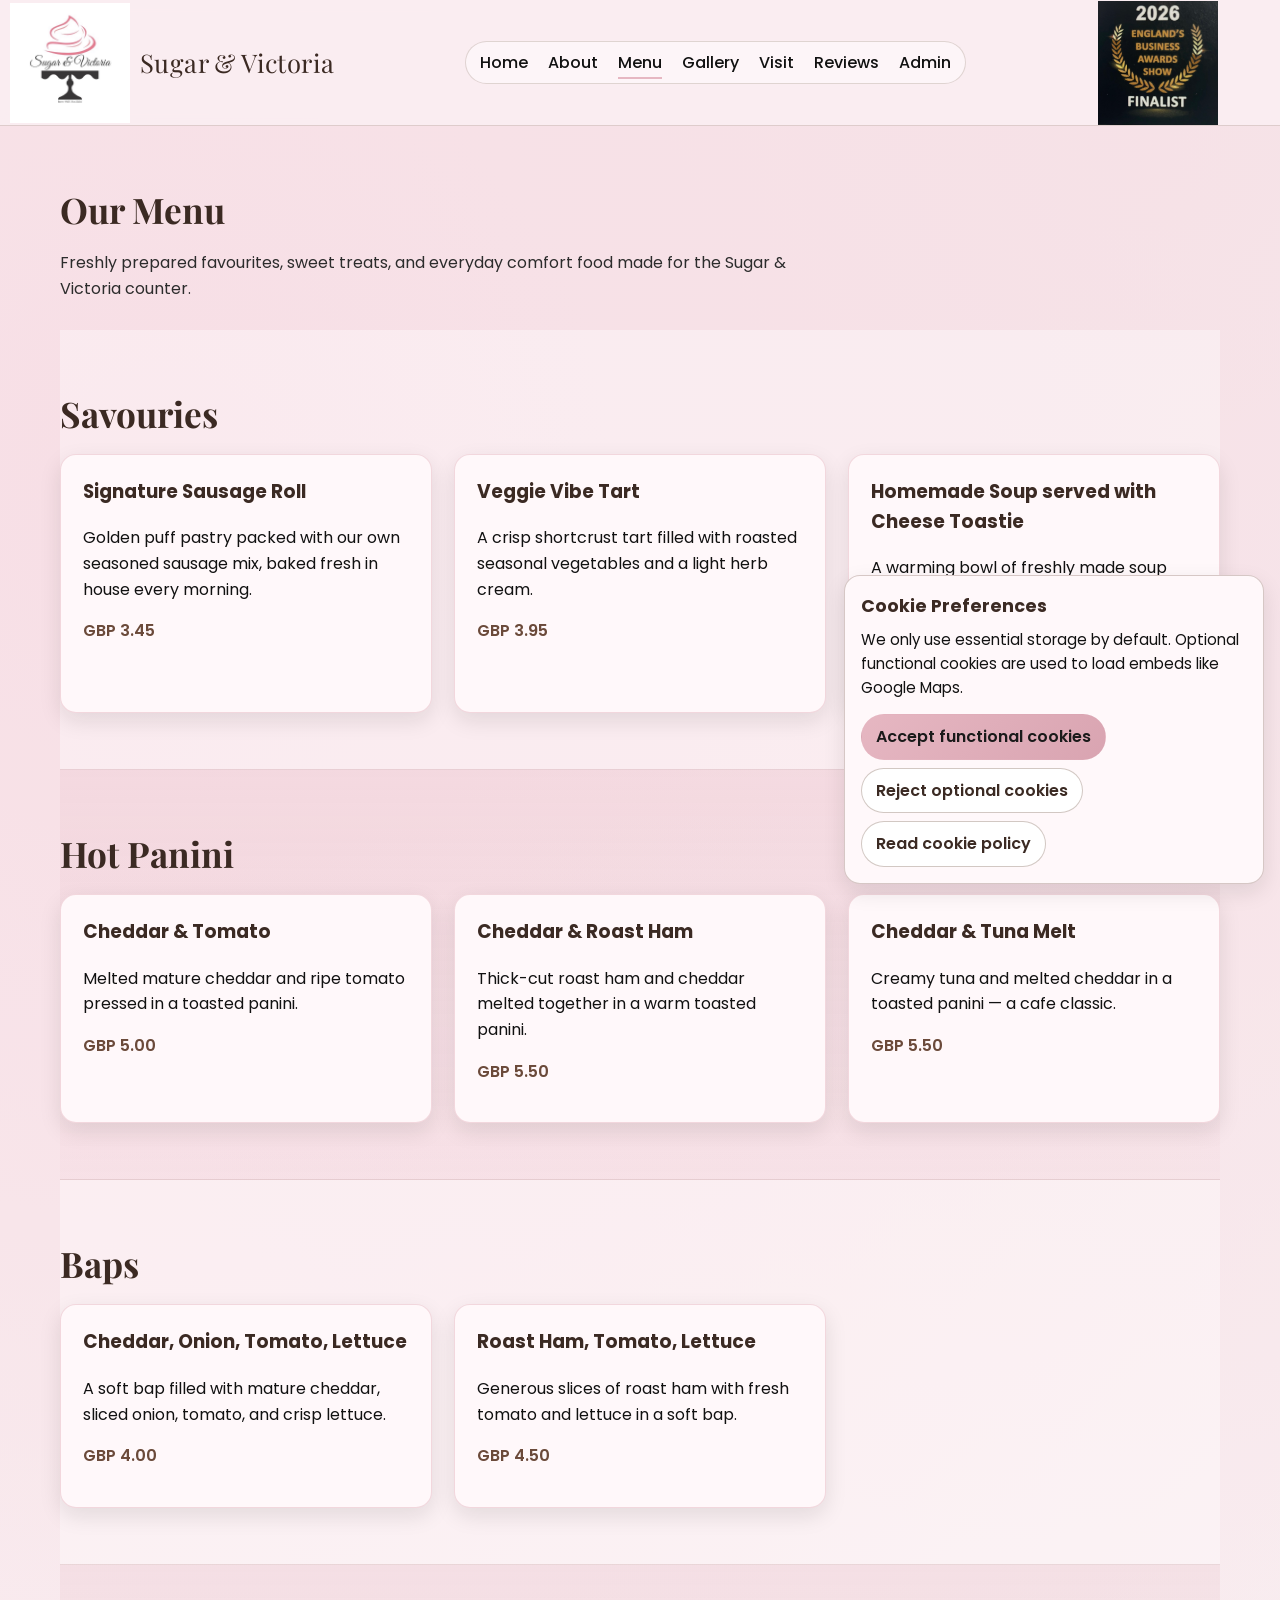
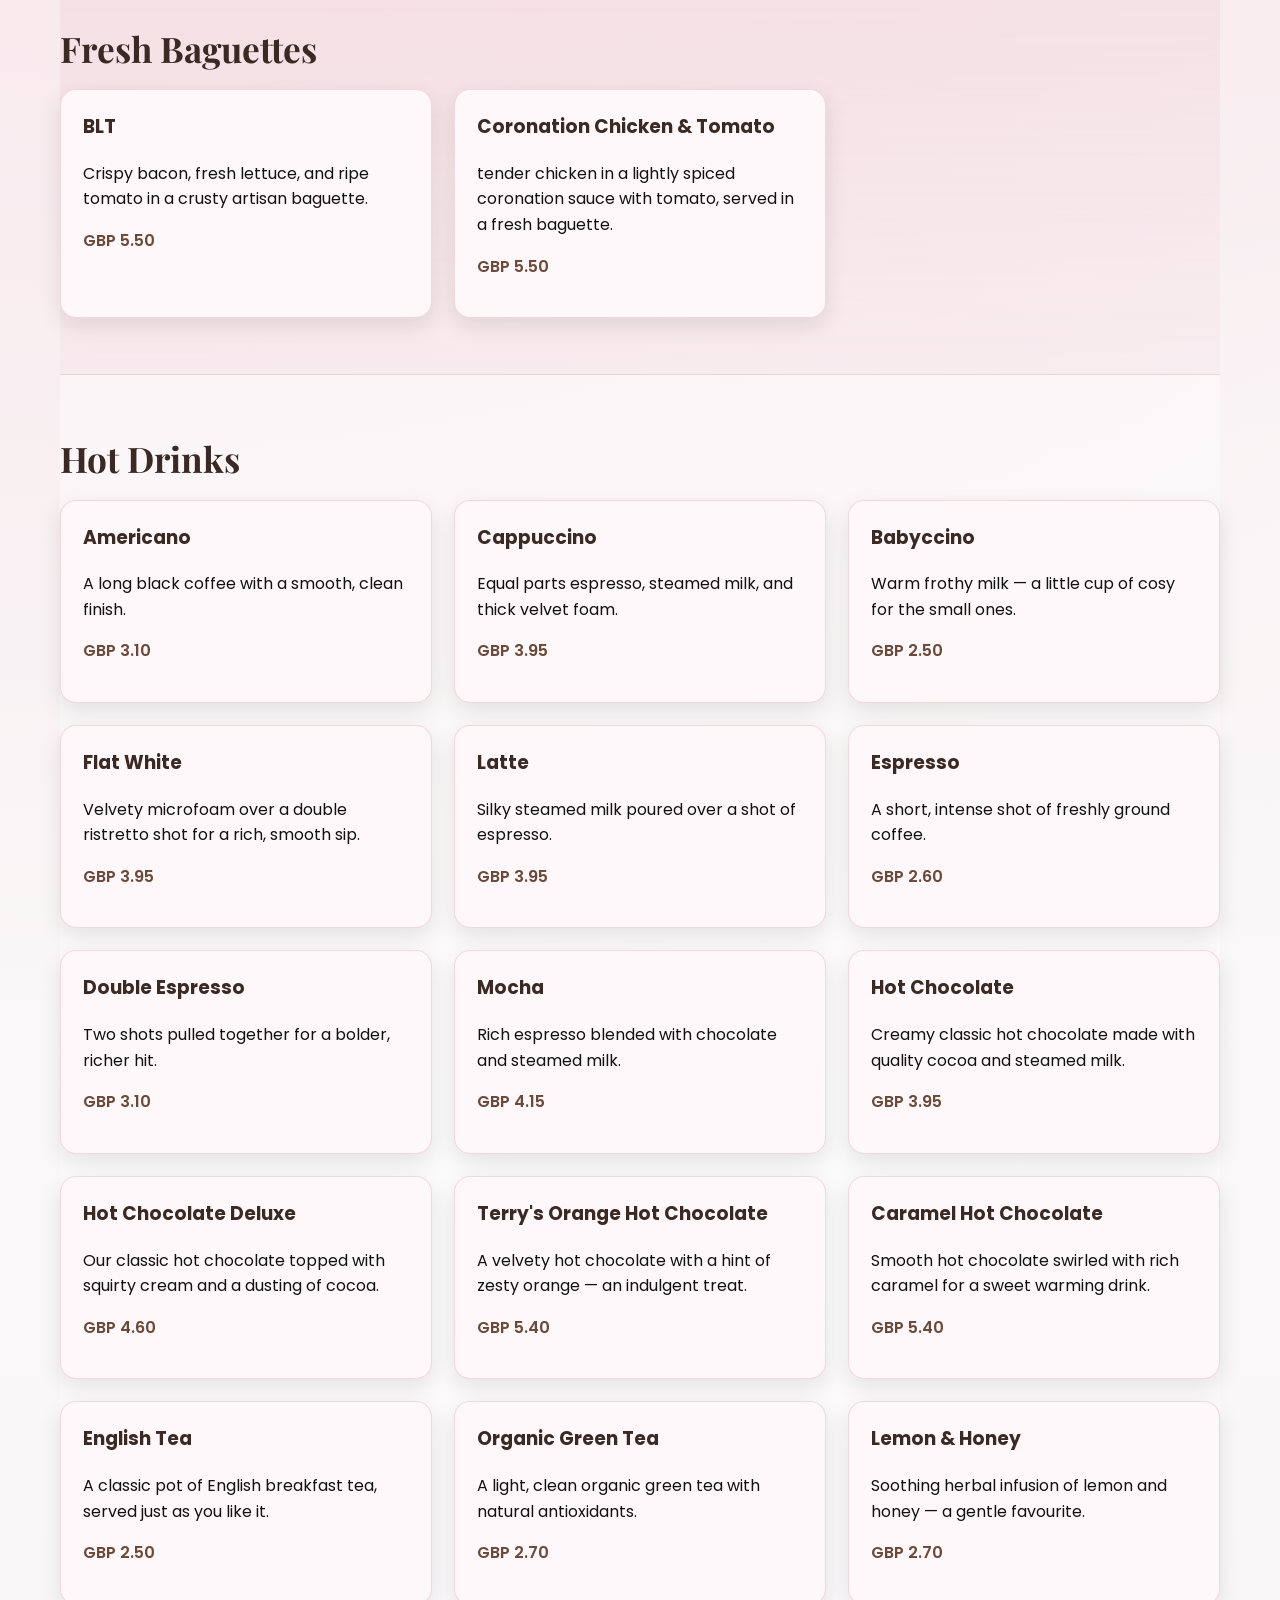
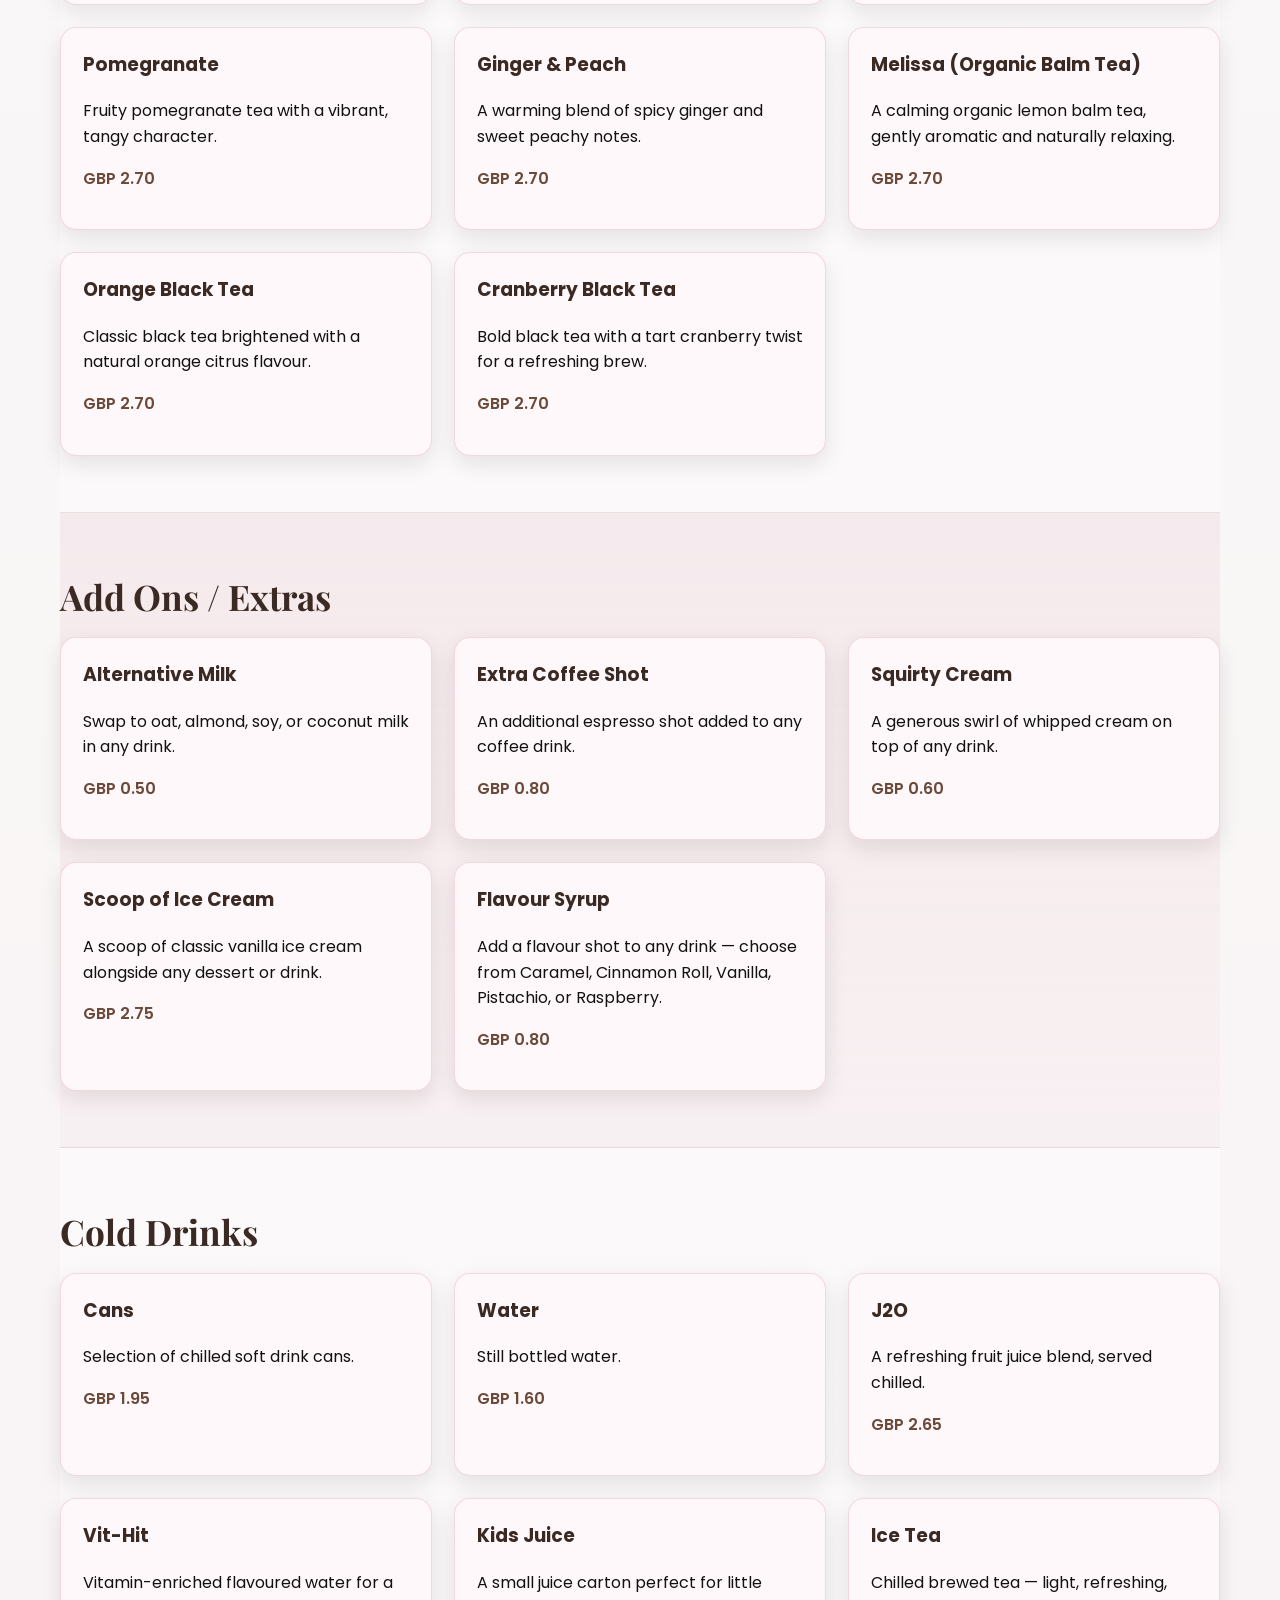
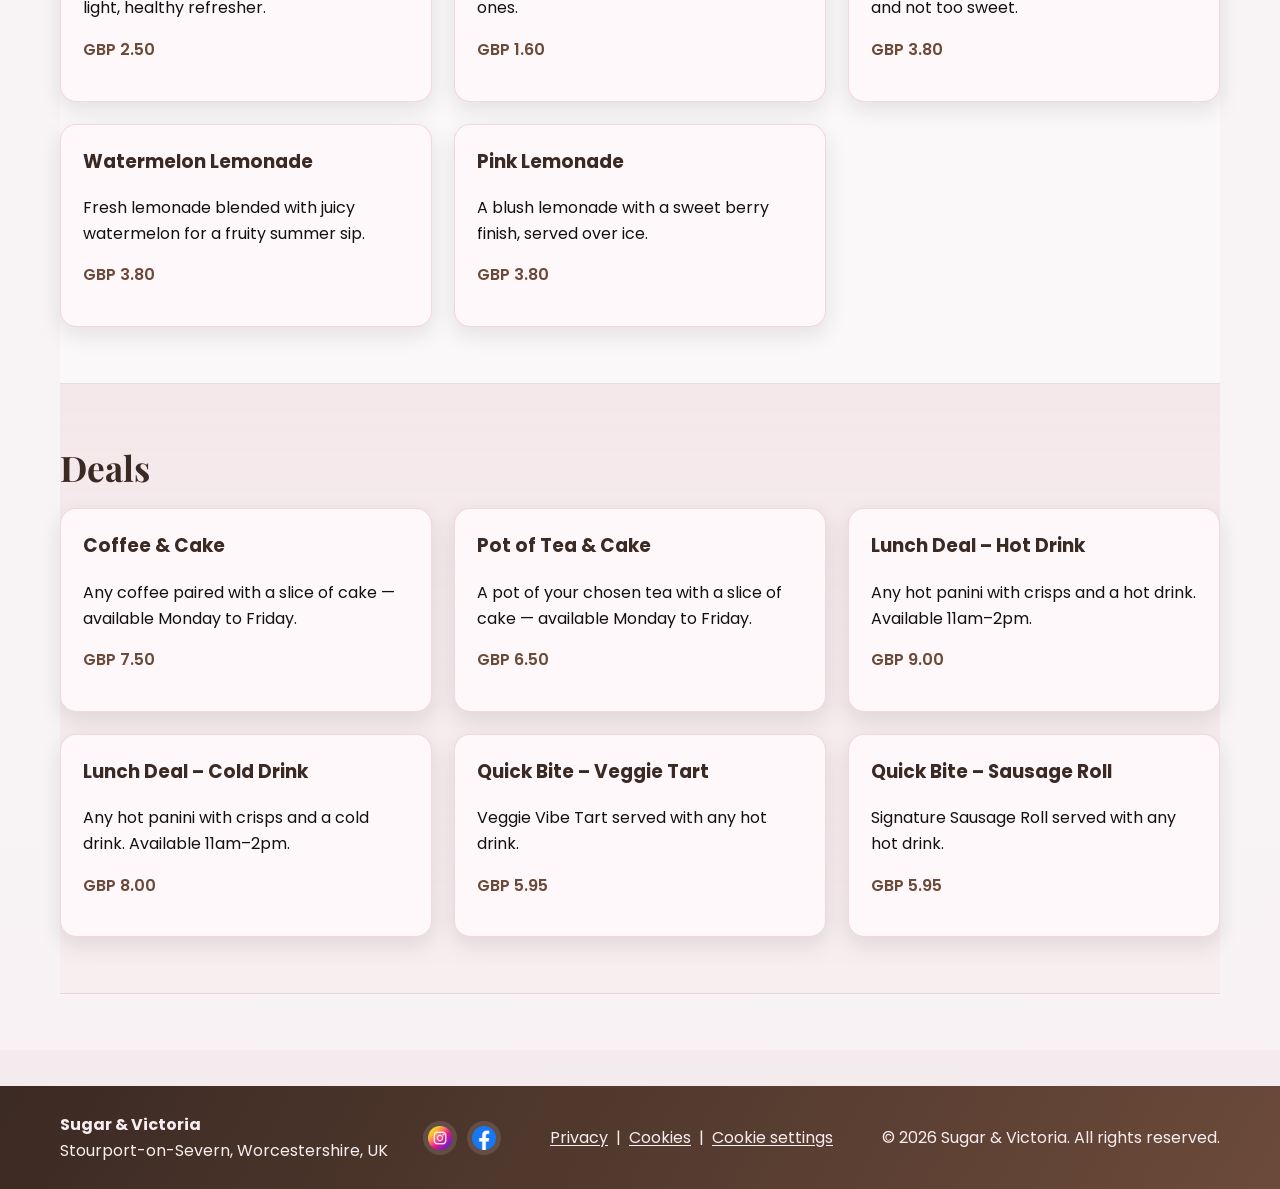
<file: menu.html>
<!DOCTYPE html>
<html lang="en">
<head>
  <meta charset="UTF-8">
  <meta name="viewport" content="width=device-width, initial-scale=1.0">
  <meta name="description" content="Browse coffee, desserts, pastries, and light lunch options at Sugar &amp; Victoria.">
  <meta name="robots" content="index, follow, max-image-preview:large, max-snippet:-1, max-video-preview:-1">
  <meta name="googlebot" content="index, follow, max-image-preview:large, max-snippet:-1, max-video-preview:-1">
  <meta name="author" content="Sugar &amp; Victoria">
  <meta name="keywords" content="Sugar &amp; Victoria menu, coffee, desserts, pastries, cakes, lunch Stourport-on-Severn">
  <meta name="theme-color" content="#fbeff3">
  <meta name="format-detection" content="telephone=no">
  <link rel="canonical" href="https://sugarandvictoria.com/menu.html">
  <link rel="alternate" hreflang="en-GB" href="https://sugarandvictoria.com/menu.html">
  <link rel="alternate" hreflang="x-default" href="https://sugarandvictoria.com/menu.html">
  <meta property="og:type" content="website">
  <meta property="og:locale" content="en_GB">
  <meta property="og:site_name" content="Sugar &amp; Victoria">
  <meta property="og:title" content="Sugar &amp; Victoria | Menu">
  <meta property="og:description" content="Browse coffee, desserts, pastries, and light lunch options at Sugar &amp; Victoria.">
  <meta property="og:url" content="https://sugarandvictoria.com/menu.html">
  <meta property="og:image" content="https://sugarandvictoria.com/public/pfp.jpg">
  <meta property="og:image:alt" content="Sugar and Victoria logo">
  <meta name="twitter:card" content="summary_large_image">
  <meta name="twitter:title" content="Sugar &amp; Victoria | Menu">
  <meta name="twitter:description" content="Browse coffee, desserts, pastries, and light lunch options at Sugar &amp; Victoria.">
  <meta name="twitter:image" content="https://sugarandvictoria.com/public/pfp.jpg">
  <title>Sugar &amp; Victoria | Menu</title>
  <link rel="icon" href="public/pfp.jpg">
  <link rel="preconnect" href="https://fonts.googleapis.com">
  <link rel="preconnect" href="https://fonts.gstatic.com" crossorigin>
  <link rel="stylesheet" href="https://fonts.googleapis.com/css2?family=Playfair+Display:wght@600;700&family=Poppins:wght@300;400;500;600&display=swap" media="print" onload="this.media='all'">
  <noscript><link rel="stylesheet" href="https://fonts.googleapis.com/css2?family=Playfair+Display:wght@600;700&family=Poppins:wght@300;400;500;600&display=swap"></noscript>
  <script type="application/ld+json">
    {
      "@context": "https://schema.org",
      "@type": "WebPage",
      "name": "Sugar & Victoria | Menu",
      "url": "https://sugarandvictoria.com/menu.html",
      "description": "Browse coffee, desserts, pastries, and light lunch options at Sugar & Victoria.",
      "isPartOf": {
        "@type": "WebSite",
        "name": "Sugar & Victoria",
        "url": "https://sugarandvictoria.com/"
      }
    }
  </script>
  <link rel="stylesheet" href="css/styles.css">
</head>
<body>
  <header class="navbar">
    <div class="container navbar-inner">
      <a class="brand" href="index.html"><img src="public/pfp.jpg" alt="Sugar &amp; Victoria logo" class="brand-logo">Sugar &amp; Victoria</a>
      <button class="nav-toggle" data-nav-toggle aria-label="Toggle navigation" aria-expanded="false">
        <span class="bar"></span>
        <span class="bar"></span>
        <span class="bar"></span>
      </button>
      <nav aria-label="Main navigation">
        <ul class="nav-links" data-nav-links>
          <li><a href="index.html">Home</a></li>
          <li><a href="about.html">About</a></li>
          <li><a class="active" href="menu.html">Menu</a></li>
          <li><a href="gallery.html">Gallery</a></li>
          <li><a href="visit.html">Visit</a></li>
          <li><a href="reviews.html">Reviews</a></li>
          <li><a href="https://sugarvictoria.netlify.app/admin/">Admin</a></li>
        </ul>
      </nav>
      <img src="public/finalistslogo.jpg" alt="Finalist award logo" class="award-logo" loading="lazy" decoding="async">
    </div>
  </header>

  <main class="section">
    <div class="container">
      <h1 class="section-title reveal">Our Menu</h1>
      <p class="section-lead reveal delay-1">Freshly prepared favourites, sweet treats, and everyday comfort food made for the Sugar &amp; Victoria counter.</p>

      <div data-menu-root aria-live="polite">
        <p>Loading menu...</p>
      </div>
    </div>
  </main>

  <footer class="footer">
    <div class="container footer-inner">
      <div>
        <strong>Sugar &amp; Victoria</strong><br>
        Stourport-on-Severn, Worcestershire, UK
      </div>
      <div class="social" aria-label="Social media links">
        <a href="https://www.instagram.com/sugarandvictoria/" aria-label="Instagram" title="Instagram icons created by Freepik - Flaticon"><img src="public/instagram.png" alt="Instagram"></a>
        <a href="https://www.facebook.com/profile.php?id=100027121431804&sk=photos" aria-label="Facebook"><img src="public/facebook.png" alt="Facebook"></a>
      </div>
      <div class="footer-legal">
        <a href="privacy.html">Privacy</a>
        <span>|</span>
        <a href="cookies.html">Cookies</a>
        <span>|</span>
        <button class="footer-link-button" type="button" data-cookie-settings>Cookie settings</button>
      </div>
      <div>&copy; 2026 Sugar &amp; Victoria. All rights reserved.</div>
    </div>
  </footer>

  <script src="js/navbar.js" defer></script>
  <script src="js/menu.js" defer></script>
  <script src="js/smooth-scroll.js" defer></script>
  <script src="js/cookie-consent.js" defer></script>
</body>
</html>
</file>
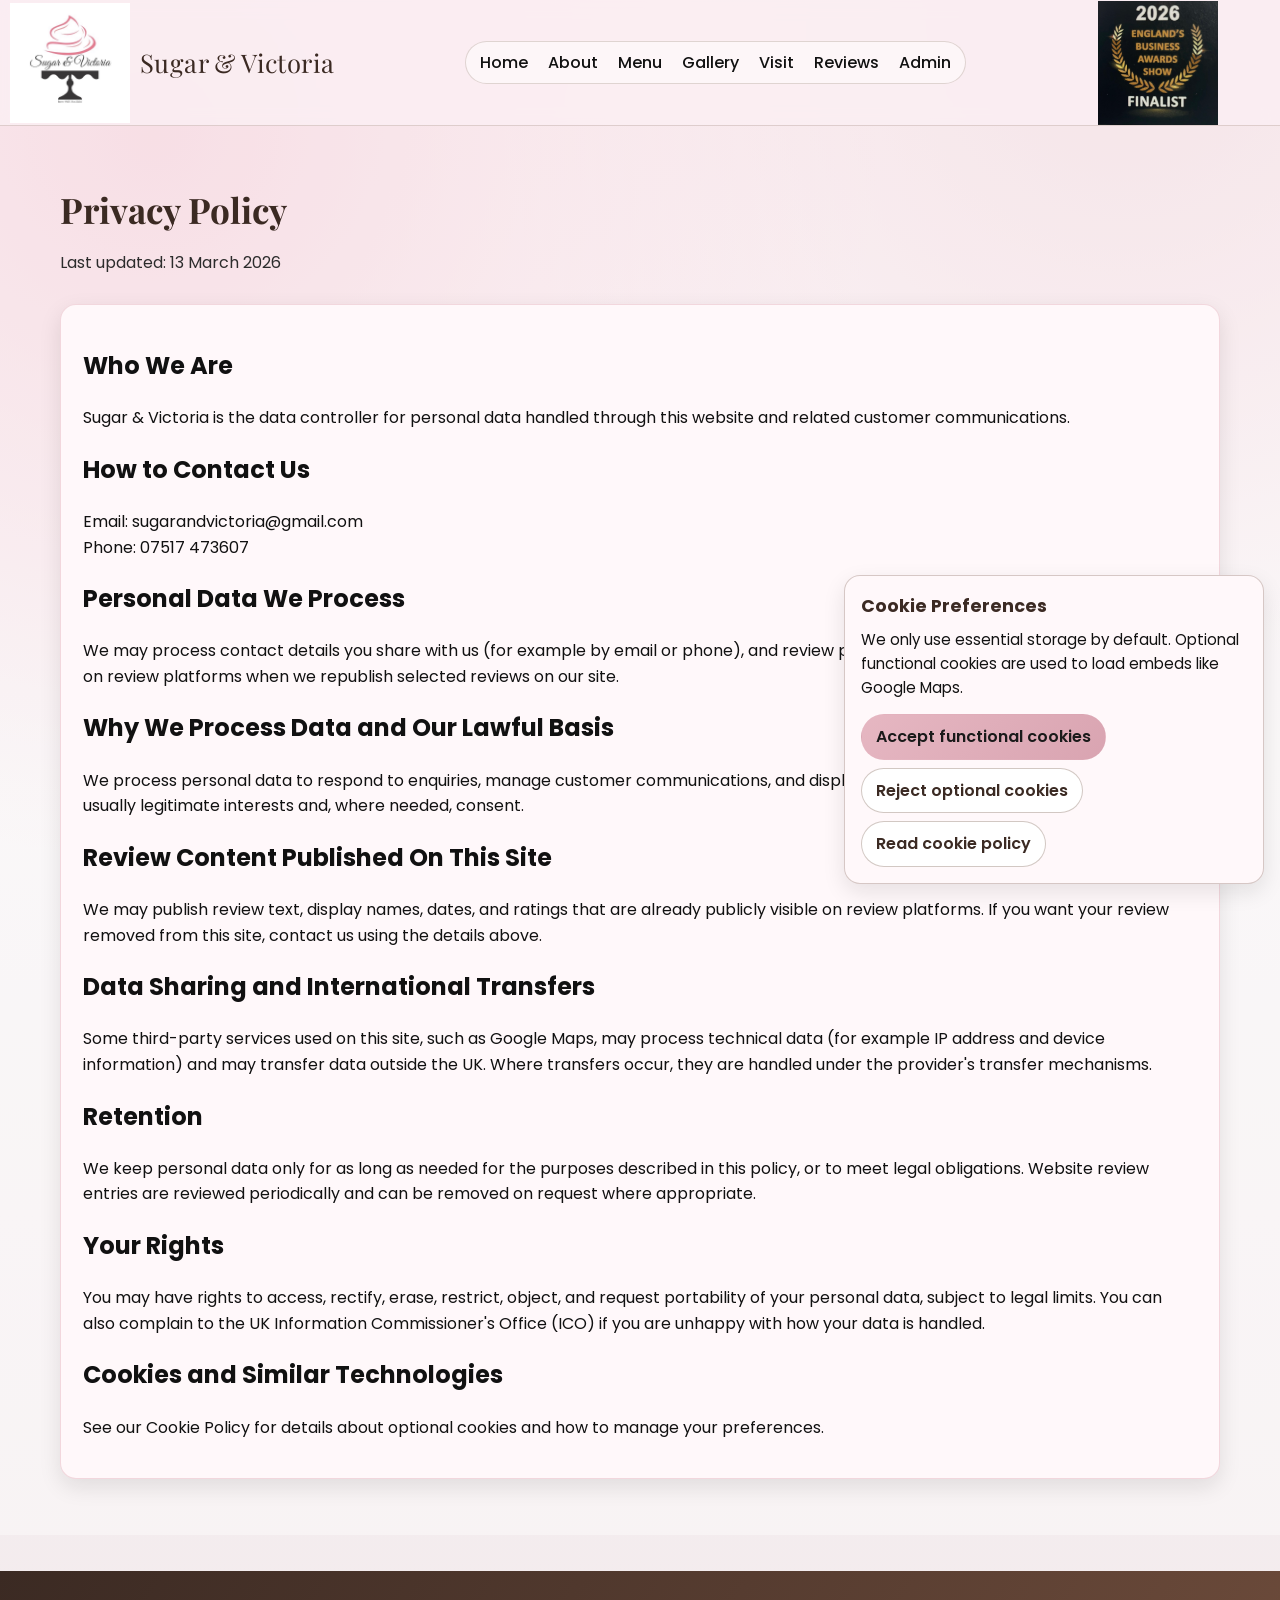
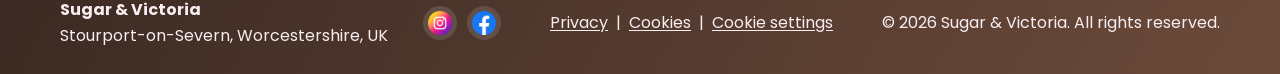
<file: privacy.html>
<!DOCTYPE html>
<html lang="en-GB">
<head>
  <meta charset="UTF-8">
  <meta name="viewport" content="width=device-width, initial-scale=1.0">
  <meta name="description" content="Privacy policy for Sugar & Victoria.">
  <meta name="robots" content="index, follow, max-image-preview:large, max-snippet:-1, max-video-preview:-1">
  <meta name="googlebot" content="index, follow, max-image-preview:large, max-snippet:-1, max-video-preview:-1">
  <meta name="author" content="Sugar & Victoria">
  <meta name="theme-color" content="#fbeff3">
  <link rel="canonical" href="https://sugarandvictoria.com/privacy.html">
  <meta property="og:type" content="website">
  <meta property="og:locale" content="en_GB">
  <meta property="og:site_name" content="Sugar & Victoria">
  <meta property="og:title" content="Sugar & Victoria | Privacy Policy">
  <meta property="og:description" content="Privacy policy for Sugar & Victoria.">
  <meta property="og:url" content="https://sugarandvictoria.com/privacy.html">
  <meta property="og:image" content="https://sugarandvictoria.com/public/pfp.jpg">
  <meta property="og:image:alt" content="Sugar and Victoria logo">
  <title>Sugar &amp; Victoria | Privacy Policy</title>
  <link rel="icon" href="public/pfp.jpg">
  <link rel="preconnect" href="https://fonts.googleapis.com">
  <link rel="preconnect" href="https://fonts.gstatic.com" crossorigin>
  <link rel="stylesheet" href="https://fonts.googleapis.com/css2?family=Playfair+Display:wght@600;700&family=Poppins:wght@300;400;500;600&display=swap" media="print" onload="this.media='all'">
  <noscript><link rel="stylesheet" href="https://fonts.googleapis.com/css2?family=Playfair+Display:wght@600;700&family=Poppins:wght@300;400;500;600&display=swap"></noscript>
  <script type="application/ld+json">
    {
      "@context": "https://schema.org",
      "@type": "WebPage",
      "name": "Sugar & Victoria | Privacy Policy",
      "url": "https://sugarandvictoria.com/privacy.html",
      "description": "Privacy policy for Sugar & Victoria."
    }
  </script>
  <link rel="stylesheet" href="css/styles.css">
</head>
<body>
  <header class="navbar">
    <div class="container navbar-inner">
      <a class="brand" href="index.html"><img src="public/pfp.jpg" alt="Sugar &amp; Victoria logo" class="brand-logo">Sugar &amp; Victoria</a>
      <button class="nav-toggle" data-nav-toggle aria-label="Toggle navigation" aria-expanded="false">
        <span class="bar"></span>
        <span class="bar"></span>
        <span class="bar"></span>
      </button>
      <nav aria-label="Main navigation">
        <ul class="nav-links" data-nav-links>
          <li><a href="index.html">Home</a></li>
          <li><a href="about.html">About</a></li>
          <li><a href="menu.html">Menu</a></li>
          <li><a href="gallery.html">Gallery</a></li>
          <li><a href="visit.html">Visit</a></li>
          <li><a href="reviews.html">Reviews</a></li>
          <li><a href="https://sugarvictoria.netlify.app/admin/">Admin</a></li>
        </ul>
      </nav>
      <img src="public/finalistslogo.jpg" alt="Finalist award logo" class="award-logo" loading="lazy" decoding="async">
    </div>
  </header>

  <main class="section">
    <div class="container">
      <h1 class="section-title reveal">Privacy Policy</h1>
      <p class="section-lead reveal delay-1">Last updated: 13 March 2026</p>

      <article class="card reveal">
        <h2>Who We Are</h2>
        <p>Sugar &amp; Victoria is the data controller for personal data handled through this website and related customer communications.</p>

        <h2>How to Contact Us</h2>
        <p>Email: <a href="mailto:sugarandvictoria@gmail.com">sugarandvictoria@gmail.com</a><br>Phone: <a href="tel:07517473607">07517 473607</a></p>

        <h2>Personal Data We Process</h2>
        <p>We may process contact details you share with us (for example by email or phone), and review profile information that is publicly available on review platforms when we republish selected reviews on our site.</p>

        <h2>Why We Process Data and Our Lawful Basis</h2>
        <p>We process personal data to respond to enquiries, manage customer communications, and display customer feedback.
        Our lawful bases are usually legitimate interests and, where needed, consent.</p>

        <h2>Review Content Published On This Site</h2>
        <p>We may publish review text, display names, dates, and ratings that are already publicly visible on review platforms.
        If you want your review removed from this site, contact us using the details above.</p>

        <h2>Data Sharing and International Transfers</h2>
        <p>Some third-party services used on this site, such as Google Maps, may process technical data (for example IP address and device information) and may transfer data outside the UK.
        Where transfers occur, they are handled under the provider's transfer mechanisms.</p>

        <h2>Retention</h2>
        <p>We keep personal data only for as long as needed for the purposes described in this policy, or to meet legal obligations.
        Website review entries are reviewed periodically and can be removed on request where appropriate.</p>

        <h2>Your Rights</h2>
        <p>You may have rights to access, rectify, erase, restrict, object, and request portability of your personal data, subject to legal limits.
        You can also complain to the UK Information Commissioner's Office (ICO) if you are unhappy with how your data is handled.</p>

        <h2>Cookies and Similar Technologies</h2>
        <p>See our <a href="cookies.html">Cookie Policy</a> for details about optional cookies and how to manage your preferences.</p>
      </article>
    </div>
  </main>

  <footer class="footer">
    <div class="container footer-inner">
      <div>
        <strong>Sugar &amp; Victoria</strong><br>
        Stourport-on-Severn, Worcestershire, UK
      </div>
      <div class="social" aria-label="Social media links">
        <a href="https://www.instagram.com/sugarandvictoria/" aria-label="Instagram" title="Instagram icons created by Freepik - Flaticon"><img src="public/instagram.png" alt="Instagram"></a>
        <a href="https://www.facebook.com/profile.php?id=100027121431804&sk=photos" aria-label="Facebook"><img src="public/facebook.png" alt="Facebook"></a>
      </div>
      <div class="footer-legal">
        <a href="privacy.html">Privacy</a>
        <span>|</span>
        <a href="cookies.html">Cookies</a>
        <span>|</span>
        <button class="footer-link-button" type="button" data-cookie-settings>Cookie settings</button>
      </div>
      <div>&copy; 2026 Sugar &amp; Victoria. All rights reserved.</div>
    </div>
  </footer>

  <script src="js/navbar.js" defer></script>
  <script src="js/smooth-scroll.js" defer></script>
  <script src="js/cookie-consent.js" defer></script>
</body>
</html>
</file>
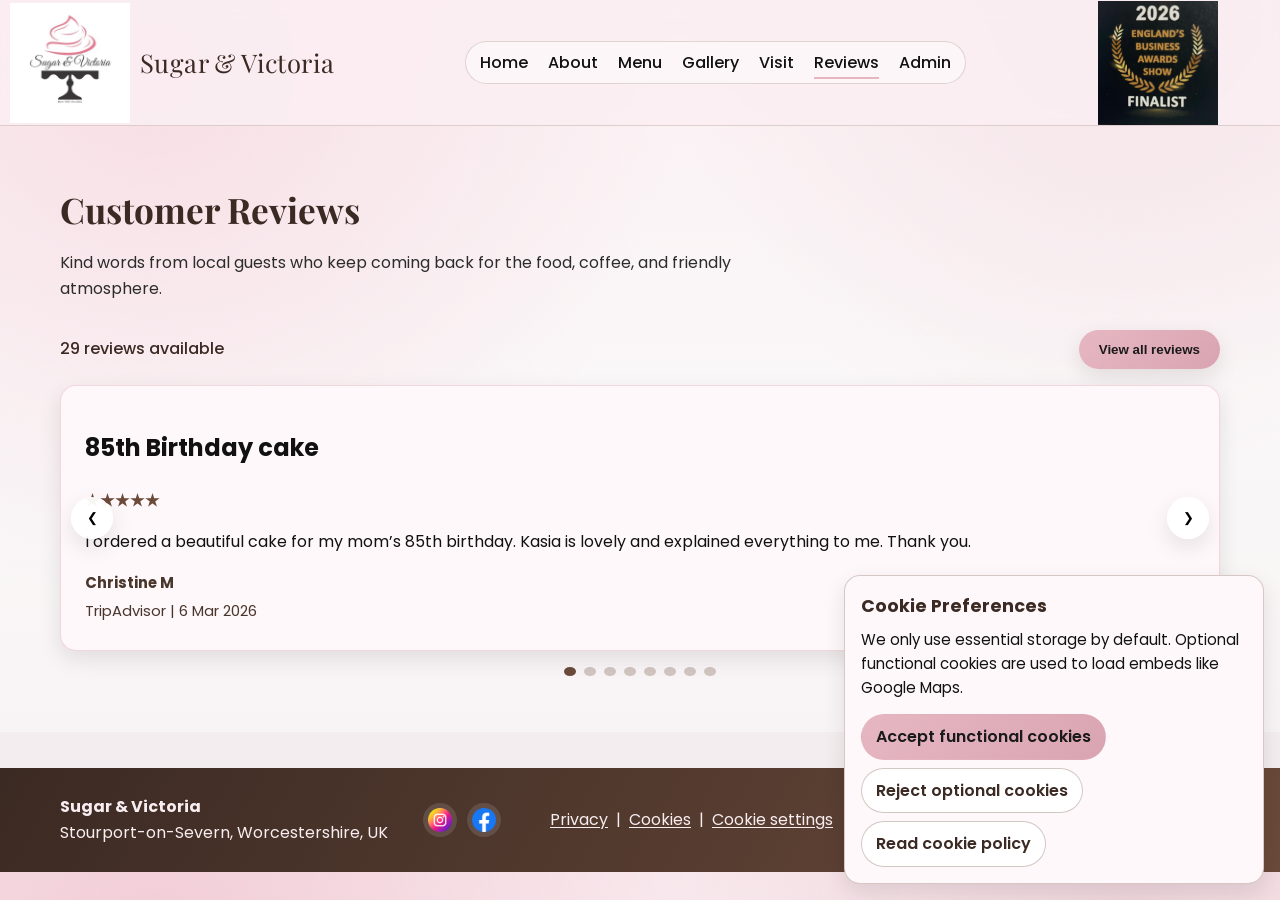
<file: reviews.html>
<!DOCTYPE html>
<html lang="en">
<head>
  <meta charset="UTF-8">
  <meta name="viewport" content="width=device-width, initial-scale=1.0">
  <meta name="description" content="Read what customers say about Sugar &amp; Victoria cafe in Stourport-on-Severn.">
  <meta name="robots" content="index, follow, max-image-preview:large, max-snippet:-1, max-video-preview:-1">
  <meta name="googlebot" content="index, follow, max-image-preview:large, max-snippet:-1, max-video-preview:-1">
  <meta name="author" content="Sugar &amp; Victoria">
  <meta name="keywords" content="Sugar &amp; Victoria reviews, cafe reviews Stourport-on-Severn, customer feedback">
  <meta name="theme-color" content="#fbeff3">
  <meta name="format-detection" content="telephone=no">
  <link rel="canonical" href="https://sugarandvictoria.com/reviews.html">
  <link rel="alternate" hreflang="en-GB" href="https://sugarandvictoria.com/reviews.html">
  <link rel="alternate" hreflang="x-default" href="https://sugarandvictoria.com/reviews.html">
  <meta property="og:type" content="website">
  <meta property="og:locale" content="en_GB">
  <meta property="og:site_name" content="Sugar &amp; Victoria">
  <meta property="og:title" content="Sugar &amp; Victoria | Reviews">
  <meta property="og:description" content="Read what customers say about Sugar &amp; Victoria cafe in Stourport-on-Severn.">
  <meta property="og:url" content="https://sugarandvictoria.com/reviews.html">
  <meta property="og:image" content="https://sugarandvictoria.com/public/pfp.jpg">
  <meta property="og:image:alt" content="Sugar and Victoria logo">
  <meta name="twitter:card" content="summary_large_image">
  <meta name="twitter:title" content="Sugar &amp; Victoria | Reviews">
  <meta name="twitter:description" content="Read what customers say about Sugar &amp; Victoria cafe in Stourport-on-Severn.">
  <meta name="twitter:image" content="https://sugarandvictoria.com/public/pfp.jpg">
  <title>Sugar &amp; Victoria | Reviews</title>
  <link rel="icon" href="public/pfp.jpg">
  <link rel="preconnect" href="https://fonts.googleapis.com">
  <link rel="preconnect" href="https://fonts.gstatic.com" crossorigin>
  <link rel="stylesheet" href="https://fonts.googleapis.com/css2?family=Playfair+Display:wght@600;700&family=Poppins:wght@300;400;500;600&display=swap" media="print" onload="this.media='all'">
  <noscript><link rel="stylesheet" href="https://fonts.googleapis.com/css2?family=Playfair+Display:wght@600;700&family=Poppins:wght@300;400;500;600&display=swap"></noscript>
  <script type="application/ld+json">
    {
      "@context": "https://schema.org",
      "@type": "WebPage",
      "name": "Sugar & Victoria | Reviews",
      "url": "https://sugarandvictoria.com/reviews.html",
      "description": "Read what customers say about Sugar & Victoria cafe in Stourport-on-Severn.",
      "isPartOf": {
        "@type": "WebSite",
        "name": "Sugar & Victoria",
        "url": "https://sugarandvictoria.com/"
      }
    }
  </script>
  <link rel="stylesheet" href="css/styles.css">
</head>
<body>
  <header class="navbar">
    <div class="container navbar-inner">
      <a class="brand" href="index.html"><img src="public/pfp.jpg" alt="Sugar &amp; Victoria logo" class="brand-logo">Sugar &amp; Victoria</a>
      <button class="nav-toggle" data-nav-toggle aria-label="Toggle navigation" aria-expanded="false">
        <span class="bar"></span>
        <span class="bar"></span>
        <span class="bar"></span>
      </button>
      <nav aria-label="Main navigation">
        <ul class="nav-links" data-nav-links>
          <li><a href="index.html">Home</a></li>
          <li><a href="about.html">About</a></li>
          <li><a href="menu.html">Menu</a></li>
          <li><a href="gallery.html">Gallery</a></li>
          <li><a href="visit.html">Visit</a></li>
          <li><a class="active" href="reviews.html">Reviews</a></li>
          <li><a href="https://sugarvictoria.netlify.app/admin/">Admin</a></li>
        </ul>
      </nav>
      <img src="public/finalistslogo.jpg" alt="Finalist award logo" class="award-logo" loading="lazy" decoding="async">
    </div>
  </header>

  <main class="section">
    <div class="container">
      <h1 class="section-title reveal">Customer Reviews</h1>
      <p class="section-lead reveal delay-1">Kind words from local guests who keep coming back for the food, coffee, and friendly atmosphere.</p>

      <section class="reviews-showcase" data-reviews-root>
        <div class="reviews-toolbar">
          <p class="review-count" data-review-count>Loading reviews...</p>
          <button class="btn btn-primary" type="button" data-toggle-all aria-expanded="false">View all reviews</button>
        </div>

        <div class="reviews-carousel card" data-reviews-carousel>
          <button class="reviews-nav prev" type="button" data-reviews-prev aria-label="Previous review">&#10094;</button>
          <div class="reviews-viewport">
            <div class="reviews-track" data-reviews-track>
              <article class="review-slide">
                <h2>Loading reviews...</h2>
                <p>Please wait while we fetch the latest customer feedback.</p>
              </article>
            </div>
          </div>
          <button class="reviews-nav next" type="button" data-reviews-next aria-label="Next review">&#10095;</button>
        </div>

        <div class="reviews-dots" data-reviews-dots aria-label="Carousel indicators"></div>

        <div class="all-reviews-controls" data-sort-controls hidden>
          <label for="reviews-sort">Sort reviews:</label>
          <select id="reviews-sort" data-reviews-sort>
            <option value="newest">Newest</option>
            <option value="oldest">Oldest</option>
            <option value="highest">Highest rating</option>
            <option value="lowest">Lowest rating</option>
          </select>
        </div>

        <section class="grid grid-2 all-reviews" data-all-reviews hidden aria-label="All customer reviews"></section>
      </section>
    </div>
  </main>

  <footer class="footer">
    <div class="container footer-inner">
      <div>
        <strong>Sugar &amp; Victoria</strong><br>
        Stourport-on-Severn, Worcestershire, UK
      </div>
      <div class="social" aria-label="Social media links">
        <a href="https://www.instagram.com/sugarandvictoria/" aria-label="Instagram" title="Instagram icons created by Freepik - Flaticon"><img src="public/instagram.png" alt="Instagram"></a>
        <a href="https://www.facebook.com/profile.php?id=100027121431804&sk=photos" aria-label="Facebook"><img src="public/facebook.png" alt="Facebook"></a>
      </div>
      <div class="footer-legal">
        <a href="privacy.html">Privacy</a>
        <span>|</span>
        <a href="cookies.html">Cookies</a>
        <span>|</span>
        <button class="footer-link-button" type="button" data-cookie-settings>Cookie settings</button>
      </div>
      <div>&copy; 2026 Sugar &amp; Victoria. All rights reserved.</div>
    </div>
  </footer>

  <script src="js/navbar.js" defer></script>
  <script src="js/reviews.js" defer></script>
  <script src="js/smooth-scroll.js" defer></script>
  <script src="js/cookie-consent.js" defer></script>
</body>
</html>
</file>
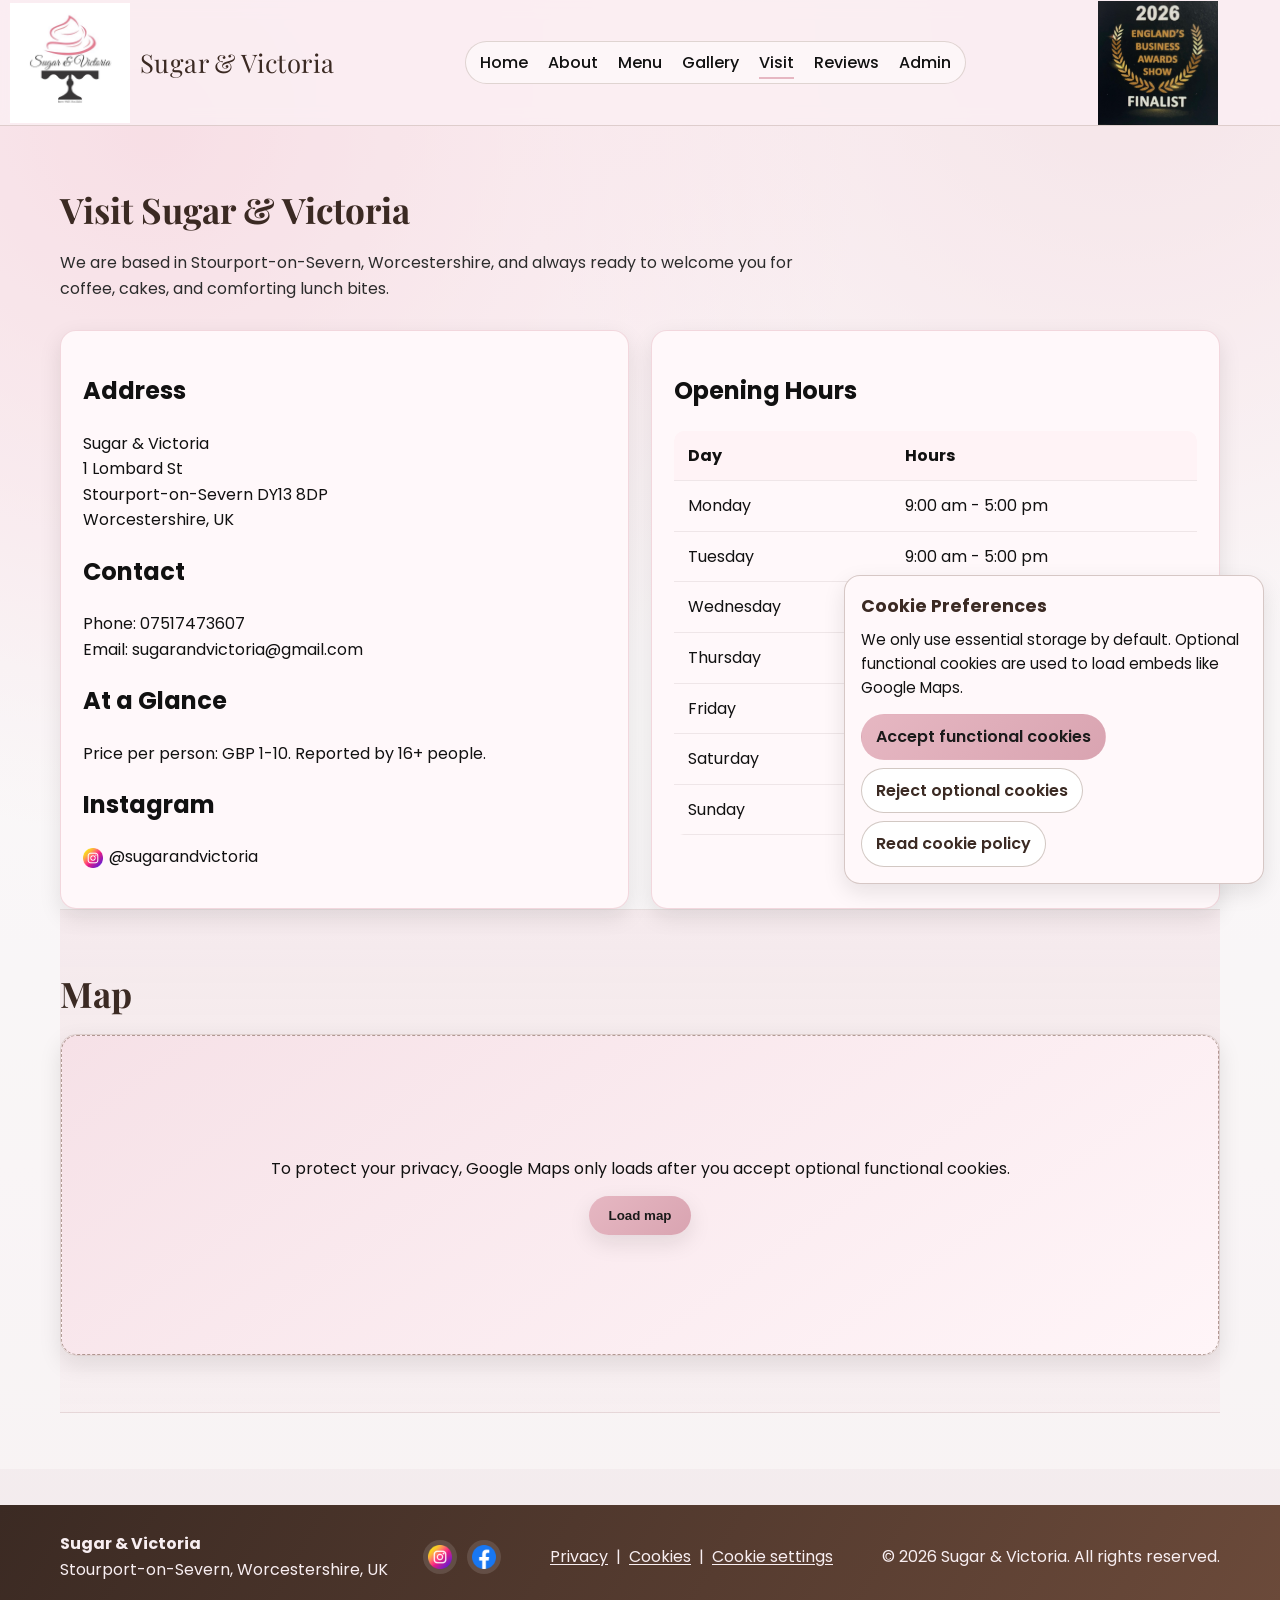
<file: visit.html>
<!DOCTYPE html>
<html lang="en">
<head>
  <meta charset="UTF-8">
  <meta name="viewport" content="width=device-width, initial-scale=1.0">
  <meta name="description" content="Plan your visit to Sugar &amp; Victoria in Stourport-on-Severn, Worcestershire.">
  <meta name="robots" content="index, follow, max-image-preview:large, max-snippet:-1, max-video-preview:-1">
  <meta name="googlebot" content="index, follow, max-image-preview:large, max-snippet:-1, max-video-preview:-1">
  <meta name="author" content="Sugar &amp; Victoria">
  <meta name="keywords" content="Sugar &amp; Victoria visit, Stourport-on-Severn cafe, Worcestershire cafe, opening hours, location">
  <meta name="theme-color" content="#fbeff3">
  <meta name="format-detection" content="telephone=no">
  <link rel="canonical" href="https://sugarandvictoria.com/visit.html">
  <link rel="alternate" hreflang="en-GB" href="https://sugarandvictoria.com/visit.html">
  <link rel="alternate" hreflang="x-default" href="https://sugarandvictoria.com/visit.html">
  <meta property="og:type" content="website">
  <meta property="og:locale" content="en_GB">
  <meta property="og:site_name" content="Sugar &amp; Victoria">
  <meta property="og:title" content="Sugar &amp; Victoria | Visit">
  <meta property="og:description" content="Plan your visit to Sugar &amp; Victoria in Stourport-on-Severn, Worcestershire.">
  <meta property="og:url" content="https://sugarandvictoria.com/visit.html">
  <meta property="og:image" content="https://sugarandvictoria.com/public/pfp.jpg">
  <meta property="og:image:alt" content="Sugar and Victoria logo">
  <meta name="twitter:card" content="summary_large_image">
  <meta name="twitter:title" content="Sugar &amp; Victoria | Visit">
  <meta name="twitter:description" content="Plan your visit to Sugar &amp; Victoria in Stourport-on-Severn, Worcestershire.">
  <meta name="twitter:image" content="https://sugarandvictoria.com/public/pfp.jpg">
  <title>Sugar &amp; Victoria | Visit</title>
  <link rel="icon" href="public/pfp.jpg">
  <link rel="preconnect" href="https://fonts.googleapis.com">
  <link rel="preconnect" href="https://fonts.gstatic.com" crossorigin>
  <link rel="stylesheet" href="https://fonts.googleapis.com/css2?family=Playfair+Display:wght@600;700&family=Poppins:wght@300;400;500;600&display=swap" media="print" onload="this.media='all'">
  <noscript><link rel="stylesheet" href="https://fonts.googleapis.com/css2?family=Playfair+Display:wght@600;700&family=Poppins:wght@300;400;500;600&display=swap"></noscript>
  <script type="application/ld+json">
    {
      "@context": "https://schema.org",
      "@type": "WebPage",
      "name": "Sugar & Victoria | Visit",
      "url": "https://sugarandvictoria.com/visit.html",
      "description": "Plan your visit to Sugar & Victoria in Stourport-on-Severn, Worcestershire.",
      "mainEntity": {
        "@id": "https://sugarandvictoria.com/#cafe"
      },
      "isPartOf": {
        "@type": "WebSite",
        "name": "Sugar & Victoria",
        "url": "https://sugarandvictoria.com/"
      }
    }
  </script>
  <script type="application/ld+json">
    {
      "@context": "https://schema.org",
      "@type": "CafeOrCoffeeShop",
      "@id": "https://sugarandvictoria.com/#cafe",
      "name": "Sugar & Victoria",
      "url": "https://sugarandvictoria.com/",
      "telephone": "+447517473607",
      "priceRange": "£1-10",
      "servesCuisine": [
        "Cafe",
        "Desserts",
        "Pastries",
        "Coffee",
        "Light lunch"
      ],
      "address": {
        "@type": "PostalAddress",
        "streetAddress": "1 Lombard St",
        "addressLocality": "Stourport-on-Severn",
        "addressRegion": "Worcestershire",
        "postalCode": "DY13 8DP",
        "addressCountry": "GB"
      },
      "openingHoursSpecification": [
        {
          "@type": "OpeningHoursSpecification",
          "dayOfWeek": [
            "Monday",
            "Tuesday",
            "Wednesday",
            "Thursday",
            "Friday",
            "Saturday"
          ],
          "opens": "09:00",
          "closes": "17:00"
        },
        {
          "@type": "OpeningHoursSpecification",
          "dayOfWeek": "Sunday",
          "opens": "00:00",
          "closes": "00:00"
        }
      ],
      "sameAs": [
        "https://www.instagram.com/sugarandvictoria/",
        "https://www.facebook.com/profile.php?id=100027121431804&sk=photos"
      ]
    }
  </script>
  <link rel="stylesheet" href="css/styles.css">
</head>
<body>
  <header class="navbar">
    <div class="container navbar-inner">
      <a class="brand" href="index.html"><img src="public/pfp.jpg" alt="Sugar &amp; Victoria logo" class="brand-logo">Sugar &amp; Victoria</a>
      <button class="nav-toggle" data-nav-toggle aria-label="Toggle navigation" aria-expanded="false">
        <span class="bar"></span>
        <span class="bar"></span>
        <span class="bar"></span>
      </button>
      <nav aria-label="Main navigation">
        <ul class="nav-links" data-nav-links>
          <li><a href="index.html">Home</a></li>
          <li><a href="about.html">About</a></li>
          <li><a href="menu.html">Menu</a></li>
          <li><a href="gallery.html">Gallery</a></li>
          <li><a class="active" href="visit.html">Visit</a></li>
          <li><a href="reviews.html">Reviews</a></li>
          <li><a href="https://sugarvictoria.netlify.app/admin/">Admin</a></li>
        </ul>
      </nav>
      <img src="public/finalistslogo.jpg" alt="Finalist award logo" class="award-logo" loading="lazy" decoding="async">
    </div>
  </header>

  <main class="section" data-visit-root>
    <div class="container">
      <h1 class="section-title reveal">Visit Sugar &amp; Victoria</h1>
      <p class="section-lead reveal delay-1">We are based in Stourport-on-Severn, Worcestershire, and always ready to welcome you for coffee, cakes, and comforting lunch bites.</p>

      <section class="grid grid-2">
        <article class="card reveal">
          <h2>Address</h2>
          <p data-visit-address>Sugar &amp; Victoria<br>1 Lombard St<br>Stourport-on-Severn DY13 8DP<br>Worcestershire, UK</p>

          <h2>Contact</h2>
          <p>
            Phone: <a href="tel:07517473607" data-visit-phone-link>07517 473607</a><br>
            Email: <a href="mailto:sugarandvictoria@gmail.com" data-visit-email-link>sugarandvictoria@gmail.com</a>
          </p>

          <h2>At a Glance</h2>
          <p data-visit-overview>Price per person: £1-10<br>Reported by 16+ people</p>

          <h2>Instagram</h2>
          <p><a href="https://www.instagram.com/sugarandvictoria/" data-visit-instagram-link title="Instagram icons created by Freepik - Flaticon"><img src="public/instagram.png" alt="Instagram" style="width: 20px; height: 20px; display: inline-block; vertical-align: middle; margin-right: 6px;"><span data-visit-instagram-handle>@sugarandvictoria</span></a></p>
        </article>

        <article class="card reveal delay-1">
          <h2>Opening Hours</h2>
          <table class="hours-table" aria-label="Opening hours">
            <thead>
              <tr>
                <th>Day</th>
                <th>Hours</th>
              </tr>
            </thead>
            <tbody data-visit-hours>
              <tr><td>Monday</td><td>9:00 am - 5:00 pm</td></tr>
              <tr><td>Tuesday</td><td>9:00 am - 5:00 pm</td></tr>
              <tr><td>Wednesday</td><td>9:00 am - 5:00 pm</td></tr>
              <tr><td>Thursday</td><td>9:00 am - 5:00 pm</td></tr>
              <tr><td>Friday</td><td>9:00 am - 5:00 pm</td></tr>
              <tr><td>Saturday</td><td>9:00 am - 5:00 pm</td></tr>
              <tr><td>Sunday</td><td>Closed</td></tr>
            </tbody>
          </table>
        </article>
      </section>

      <section class="section">
        <h2 class="section-title">Map</h2>
        <div class="map-embed">
          <div class="map-consent" data-map-consent>
            <div>
              <p>To protect your privacy, Google Maps only loads after you accept optional functional cookies.</p>
              <button class="btn btn-primary" type="button" data-cookie-accept-functional>Load map</button>
            </div>
          </div>
          <iframe
            title="Google Map showing Sugar &amp; Victoria"
            data-src="https://www.google.com/maps?q=Sugar+and+Victoria+1+Lombard+St+Stourport-on-Severn&output=embed"
            data-cookie-category="functional"
            data-visit-map
            loading="lazy"
            referrerpolicy="no-referrer-when-downgrade"
            allowfullscreen>
          </iframe>
        </div>
      </section>
    </div>
  </main>

  <footer class="footer">
    <div class="container footer-inner">
      <div>
        <strong>Sugar &amp; Victoria</strong><br>
        Stourport-on-Severn, Worcestershire, UK
      </div>
      <div class="social" aria-label="Social media links">
        <a href="https://www.instagram.com/sugarandvictoria/" aria-label="Instagram" title="Instagram icons created by Freepik - Flaticon"><img src="public/instagram.png" alt="Instagram"></a>
        <a href="https://www.facebook.com/profile.php?id=100027121431804&sk=photos" aria-label="Facebook"><img src="public/facebook.png" alt="Facebook"></a>
      </div>
      <div class="footer-legal">
        <a href="privacy.html">Privacy</a>
        <span>|</span>
        <a href="cookies.html">Cookies</a>
        <span>|</span>
        <button class="footer-link-button" type="button" data-cookie-settings>Cookie settings</button>
      </div>
      <div>&copy; 2026 Sugar &amp; Victoria. All rights reserved.</div>
    </div>
  </footer>

  <script src="js/navbar.js" defer></script>
  <script src="js/visit.js" defer></script>
  <script src="js/smooth-scroll.js" defer></script>
  <script src="js/cookie-consent.js" defer></script>
</body>
</html>
</file>
<file: css/styles.css>
:root {
  --blush: #e6b7c2;
  --coffee: #6b4a3a;
  --chocolate: #3b2a23;
  --black: #111111;
  --bg: #f7f3f4;
  --white: #ffffff;
  --shadow-soft: 0 12px 28px rgba(59, 42, 35, 0.12);
  --shadow-card: 0 8px 22px rgba(17, 17, 17, 0.1);
  --radius-lg: 24px;
  --radius-md: 16px;
  --radius-sm: 10px;
  --site-width: 1160px;
}

* {
  box-sizing: border-box;
}

html {
  scroll-behavior: smooth;
}

body {
  margin: 0;
  font-family: 'Poppins', sans-serif;
  color: var(--black);
  background:
    radial-gradient(circle at 12% 8%, #f2cdd7 0%, rgba(242, 205, 215, 0) 38%),
    radial-gradient(circle at 88% 2%, #efd6dc 0%, rgba(239, 214, 220, 0) 32%),
    linear-gradient(180deg, #f8e7ec 0%, #f7f3f4 45%, #f3ebed 100%);
  line-height: 1.6;
}

a {
  color: inherit;
  text-decoration: none;
}

img {
  max-width: 100%;
  display: block;
}

.container {
  width: min(var(--site-width), 92%);
  margin: 0 auto;
}

/* Sticky navigation */
.navbar {
  position: sticky;
  top: 0;
  z-index: 1000;
  backdrop-filter: blur(8px);
  background: rgba(251, 239, 243, 0.92);
  border-bottom: 1px solid rgba(107, 74, 58, 0.2);
}

.navbar-inner {
  min-height: 72px;
  display: flex;
  align-items: center;
  justify-content: space-between;
  gap: 16px;
}

.brand {
  display: flex;
  align-items: center;
  gap: 10px;
  font-family: 'Playfair Display', serif;
  font-size: 1.6rem;
  color: var(--chocolate);
  letter-spacing: 0.4px;
}

.brand-logo {
  width: 120px;
  height: auto;
  max-height: 120px;
  object-fit: cover;
  margin-left: -50px;
}

.award-logo {
  width: 124px;
  height: auto;
  max-height: 124px;
  object-fit: contain;
  margin-top: 1px;
}

.nav-links {
  list-style: none;
  display: flex;
  gap: 20px;
  margin: 0;
  padding: 8px 14px;
  border-radius: 999px;
  background: rgba(255, 255, 255, 0.45);
  border: 1px solid rgba(107, 74, 58, 0.2);
}

.nav-links a {
  position: relative;
  font-weight: 500;
}

.nav-links a::after {
  content: '';
  position: absolute;
  left: 0;
  bottom: -5px;
  width: 100%;
  height: 2px;
  background: var(--blush);
  transform: scaleX(0);
  transform-origin: left;
  transition: transform 0.25s ease;
}

.nav-links a:hover::after,
.nav-links a.active::after {
  transform: scaleX(1);
}

.nav-toggle {
  display: none;
  border: 0;
  background: transparent;
  cursor: pointer;
  padding: 6px;
}

.nav-toggle .bar {
  display: block;
  width: 26px;
  height: 3px;
  margin: 4px 0;
  background: var(--chocolate);
  border-radius: 50px;
  transition: transform 0.2s ease;
}

.hero {
  min-height: 72vh;
  display: grid;
  place-items: center;
  text-align: center;
  color: var(--white);
  position: relative;
  isolation: isolate;
  overflow: hidden;
  margin-bottom: 40px;
}

.hero::before {
  content: '';
  position: absolute;
  inset: 0;
  background: linear-gradient(rgba(17, 17, 17, 0.5), rgba(17, 17, 17, 0.4));
  z-index: -1;
}

.hero-bg {
  position: absolute;
  inset: 0;
  width: 100%;
  height: 100%;
  object-fit: cover;
  z-index: -2;
}

.hero-content {
  background: rgba(17, 17, 17, 0.65);
  backdrop-filter: blur(2px);
  padding: 32px 24px;
  border-radius: 16px;
}

.hero-content h1 {
  margin: 0;
  font-family: 'Playfair Display', serif;
  font-size: clamp(2rem, 4.5vw, 3.6rem);
}

.hero-content p {
  margin: 16px auto 26px;
  max-width: 620px;
  font-size: 1.05rem;
}

.btn-row {
  display: flex;
  justify-content: center;
  flex-wrap: wrap;
  gap: 12px;
}

.btn {
  display: inline-flex;
  align-items: center;
  justify-content: center;
  padding: 12px 20px;
  border-radius: 999px;
  border: 0;
  font-weight: 600;
  transition: transform 0.2s ease, box-shadow 0.25s ease;
}

.btn:hover {
  transform: translateY(-2px);
}

.btn-primary {
  background: linear-gradient(135deg, #e6b7c2 0%, #d9a4b1 100%);
  color: #1a1a1a;
  box-shadow: var(--shadow-card);
}

.btn-secondary {
  background: transparent;
  border: 1.5px solid rgba(255, 255, 255, 0.7);
  color: var(--white);
}

/* News ticker banner */
.news-ticker {
  display: flex;
  align-items: stretch;
  overflow: hidden;
  height: 40px;
  background: linear-gradient(135deg, var(--chocolate) 0%, var(--coffee) 100%);
  color: var(--white);
  animation: ticker-slide-in 0.55s 0.2s ease both;
}

.news-ticker-label {
  flex-shrink: 0;
  display: flex;
  align-items: center;
  padding: 0 16px;
  background: var(--blush);
  color: var(--chocolate);
  font-weight: 700;
  font-size: 0.72rem;
  text-transform: uppercase;
  letter-spacing: 1px;
  white-space: nowrap;
  z-index: 1;
}

.news-ticker-overflow {
  flex: 1;
  overflow: hidden;
  display: flex;
  align-items: center;
}

.news-ticker-track {
  display: inline-flex;
  align-items: center;
  white-space: nowrap;
  animation: ticker-scroll 32s linear infinite;
  will-change: transform;
}

.news-ticker:hover .news-ticker-track {
  animation-play-state: paused;
}

.news-ticker-item {
  font-size: 0.83rem;
  padding-right: 56px;
}

.news-ticker-item::before {
  content: '\25C6';
  font-size: 0.55rem;
  opacity: 0.7;
  margin-right: 10px;
  vertical-align: middle;
}

@keyframes ticker-scroll {
  from { transform: translateX(0); }
  to   { transform: translateX(-50%); }
}

@keyframes ticker-slide-in {
  from { max-height: 0; opacity: 0; }
  to   { max-height: 60px; opacity: 1; }
}

.section {
  padding: 56px 0;
}

/* Alternate section backgrounds to keep the blush palette visible on every page. */
.section:nth-of-type(odd) {
  background: rgba(255, 255, 255, 0.35);
}

.section:nth-of-type(even) {
  background: linear-gradient(180deg, rgba(230, 183, 194, 0.2), rgba(230, 183, 194, 0.08));
  border-top: 1px solid rgba(107, 74, 58, 0.1);
  border-bottom: 1px solid rgba(107, 74, 58, 0.1);
}

.section-title {
  font-family: 'Playfair Display', serif;
  font-size: clamp(1.6rem, 3vw, 2.2rem);
  margin: 0 0 12px;
  color: var(--chocolate);
}

.section-lead {
  max-width: 760px;
  margin: 0 0 28px;
  color: #2c2c2c;
}

.grid {
  display: grid;
  gap: 22px;
}

.grid-2 {
  grid-template-columns: repeat(2, minmax(0, 1fr));
}

.grid-3 {
  grid-template-columns: repeat(3, minmax(0, 1fr));
}

.card {
  background: #fff8fa;
  border: 1px solid rgba(230, 183, 194, 0.5);
  border-radius: var(--radius-md);
  box-shadow: var(--shadow-card);
  padding: 22px;
}

.card h3,
.card h4 {
  margin-top: 0;
  color: var(--chocolate);
}

a.card-link {
  display: block;
  text-decoration: none;
  transition: transform 0.2s ease, box-shadow 0.2s ease;
}

a.card-link:hover {
  transform: translateY(-3px);
  box-shadow: 0 16px 36px rgba(59, 42, 35, 0.18);
}

.news-card-cta {
  margin-top: 12px;
  font-weight: 600;
  color: var(--coffee);
  text-decoration: underline;
  text-underline-offset: 3px;
}

.feature-card img {
  border-radius: var(--radius-sm);
  margin-bottom: 14px;
  aspect-ratio: 16/10;
  object-fit: cover;
}

.price {
  margin-top: 10px;
  color: var(--coffee);
  font-weight: 600;
}

/* Carousel */
.carousel-wrap {
  position: relative;
  border-radius: var(--radius-lg);
  overflow: hidden;
  border: 1px solid rgba(107, 74, 58, 0.16);
  box-shadow: var(--shadow-soft);
  background: #000;
  width: 100%;
}

.carousel-track {
  display: flex;
  flex-wrap: nowrap;
  transition: transform 0.5s ease;
  gap: 0;
  margin: 0;
  padding: 0;
  width: 100%;
  will-change: transform;
}

.slide {
  min-width: 100%;
  flex-shrink: 0;
  position: relative;
  background: #000;
  display: flex;
  align-items: center;
  justify-content: center;
  height: 420px;
  margin: 0;
  padding: 0;
}

.slide img {
  max-height: 100%;
  max-width: 100%;
  width: auto;
  height: auto;
  object-fit: contain;
}

.slide-caption {
  position: absolute;
  left: 20px;
  bottom: 20px;
  background: rgba(17, 17, 17, 0.6);
  color: var(--white);
  padding: 10px 14px;
  border-radius: 10px;
}

.carousel-btn {
  position: absolute;
  top: 50%;
  transform: translateY(-50%);
  width: 44px;
  height: 44px;
  border-radius: 50%;
  border: 0;
  background: rgba(255, 255, 255, 0.9);
  cursor: pointer;
  font-size: 1.3rem;
  line-height: 1;
}

.carousel-btn.prev {
  left: 14px;
}

.carousel-btn.next {
  right: 14px;
}

/* Gallery */
.gallery-grid {
  display: grid;
  gap: 14px;
  grid-template-columns: repeat(4, minmax(0, 1fr));
}

.gallery-grid img {
  width: 100%;
  height: 230px;
  object-fit: cover;
  border-radius: var(--radius-sm);
  box-shadow: var(--shadow-card);
  cursor: pointer;
  transition: transform 0.25s ease;
}

.gallery-grid img:hover {
  transform: scale(1.02);
}

.lightbox {
  position: fixed;
  inset: 0;
  display: none;
  align-items: center;
  justify-content: center;
  background: rgba(17, 17, 17, 0.86);
  z-index: 1200;
  padding: 20px;
}

.lightbox.open {
  display: flex;
}

.lightbox img {
  max-height: 85vh;
  border-radius: var(--radius-sm);
}

.lightbox-close {
  position: absolute;
  top: 20px;
  right: 24px;
  background: transparent;
  border: 0;
  color: var(--white);
  font-size: 2rem;
  cursor: pointer;
}

.hours-table {
  width: 100%;
  border-collapse: collapse;
  border-radius: var(--radius-sm);
  overflow: hidden;
}

.hours-table th,
.hours-table td {
  padding: 12px 14px;
  border-bottom: 1px solid #efe6e8;
  text-align: left;
}

.hours-table th {
  background: #fff3f6;
}

.map-placeholder {
  min-height: 260px;
  border-radius: var(--radius-md);
  background: linear-gradient(135deg, #efcbd4, #fbf1f4);
  border: 1px dashed #ab7d89;
  display: grid;
  place-items: center;
  text-align: center;
  padding: 18px;
}

.map-embed {
  border-radius: var(--radius-md);
  overflow: hidden;
  border: 1px solid rgba(107, 74, 58, 0.18);
  box-shadow: var(--shadow-card);
  min-height: 320px;
}

.map-embed iframe {
  width: 100%;
  min-height: 320px;
  border: 0;
  display: block;
}

.map-embed iframe[data-cookie-category][data-src]:not([src]) {
  display: none;
}

.review-card {
  border-left: 5px solid var(--blush);
}

.review-stars {
  margin: 6px 0 10px;
  color: var(--coffee);
  font-weight: 600;
  letter-spacing: 1px;
}

.review-meta {
  margin: 4px 0;
  font-size: 0.93rem;
  color: #49362d;
}

.reviews-showcase {
  display: grid;
  gap: 16px;
}

.reviews-toolbar {
  display: flex;
  justify-content: space-between;
  align-items: center;
  gap: 12px;
  flex-wrap: wrap;
}

.review-count {
  margin: 0;
  font-weight: 500;
  color: var(--chocolate);
}

.reviews-carousel {
  position: relative;
  overflow: hidden;
  padding: 0;
}

.reviews-viewport {
  overflow: hidden;
}

.reviews-track {
  display: flex;
  transition: transform 0.45s ease;
}

.review-slide {
  min-width: 100%;
  padding: 24px;
}

.reviews-nav {
  position: absolute;
  top: 50%;
  transform: translateY(-50%);
  width: 42px;
  height: 42px;
  border: 0;
  border-radius: 50%;
  background: rgba(255, 255, 255, 0.95);
  box-shadow: var(--shadow-card);
  cursor: pointer;
  z-index: 2;
}

.reviews-nav.prev {
  left: 10px;
}

.reviews-nav.next {
  right: 10px;
}

.reviews-dots {
  display: flex;
  flex-wrap: wrap;
  gap: 8px;
  justify-content: center;
}

.review-dot {
  width: 9px;
  height: 9px;
  border-radius: 50%;
  border: 0;
  cursor: pointer;
  background: rgba(107, 74, 58, 0.28);
}

.review-dot.active {
  background: var(--coffee);
}

.all-reviews {
  margin-top: 8px;
}

.all-reviews[hidden] {
  display: none;
}

.all-reviews-controls {
  display: flex;
  justify-content: flex-end;
  align-items: center;
  gap: 10px;
}

.all-reviews-controls[hidden] {
  display: none;
}

.all-reviews-controls label {
  font-weight: 500;
  color: var(--chocolate);
}

.all-reviews-controls select {
  border: 1px solid rgba(107, 74, 58, 0.3);
  border-radius: 999px;
  padding: 8px 14px;
  background: #fff8fa;
  color: var(--chocolate);
  font: inherit;
}

.map-consent {
  min-height: 320px;
  border-radius: var(--radius-md);
  border: 1px dashed rgba(107, 74, 58, 0.5);
  background: linear-gradient(145deg, #f6e1e7, #fff5f8);
  display: grid;
  place-items: center;
  text-align: center;
  padding: 24px;
}

.map-consent p {
  margin: 0 0 14px;
}

.map-consent[hidden] {
  display: none;
}

.footer {
  margin-top: 36px;
  padding: 26px 0;
  background: linear-gradient(120deg, #3b2a23 0%, #6b4a3a 100%);
  color: #f8eef1;
}

.footer-inner {
  display: grid;
  grid-template-columns: 1.2fr auto 1.2fr auto;
  align-items: center;
  gap: 18px;
}

.footer-inner > div:first-child {
  text-align: left;
}

.footer-inner > div:last-child {
  justify-self: end;
  text-align: right;
}

.footer-legal {
  display: inline-flex;
  align-items: center;
  justify-self: center;
  gap: 8px;
}

.footer-legal a {
  color: #f8eef1;
  text-decoration: underline;
  text-underline-offset: 2px;
}

.footer-link-button {
  border: 0;
  background: transparent;
  color: #f8eef1;
  text-decoration: underline;
  text-underline-offset: 2px;
  font: inherit;
  cursor: pointer;
  padding: 0;
}

.cookie-banner {
  position: fixed;
  right: 16px;
  bottom: 16px;
  width: min(420px, calc(100vw - 32px));
  background: #fff8fa;
  border: 1px solid rgba(107, 74, 58, 0.28);
  border-radius: var(--radius-md);
  box-shadow: var(--shadow-card);
  z-index: 1300;
  padding: 16px;
}

.cookie-banner h2 {
  margin: 0 0 8px;
  font-size: 1.1rem;
  color: var(--chocolate);
}

.cookie-banner p {
  margin: 0;
  font-size: 0.94rem;
}

.cookie-banner-actions {
  display: flex;
  flex-wrap: wrap;
  gap: 8px;
  margin-top: 14px;
}

.cookie-banner-btn {
  border: 1px solid rgba(107, 74, 58, 0.3);
  border-radius: 999px;
  padding: 9px 14px;
  font: inherit;
  cursor: pointer;
  font-weight: 600;
}

.cookie-banner-btn.accept {
  background: linear-gradient(135deg, #e6b7c2 0%, #d9a4b1 100%);
  color: #1a1a1a;
  border-color: transparent;
}

.cookie-banner-btn.reject {
  background: #fff;
  color: var(--chocolate);
}

.social {
  display: flex;
  gap: 10px;
  justify-self: center;
}

.social a {
  width: 34px;
  height: 34px;
  border-radius: 50%;
  display: inline-flex;
  align-items: center;
  justify-content: center;
  background: rgba(255, 255, 255, 0.12);
  font-size: 0.8rem;
  transition: transform 0.2s ease;
}

.social a:hover {
  transform: scale(1.1);
}

.social img {
  width: 24px;
  height: 24px;
  object-fit: contain;
}

.reveal {
  animation: fade-up 0.7s ease both;
}

.reveal.delay-1 { animation-delay: 0.08s; }
.reveal.delay-2 { animation-delay: 0.16s; }
.reveal.delay-3 { animation-delay: 0.24s; }

@keyframes fade-up {
  from {
    opacity: 0;
    transform: translateY(14px);
  }
  to {
    opacity: 1;
    transform: translateY(0);
  }
}

@media (max-width: 980px) {
  .grid-3 {
    grid-template-columns: repeat(2, minmax(0, 1fr));
  }

  .gallery-grid {
    grid-template-columns: repeat(3, minmax(0, 1fr));
  }

  .footer-inner {
    grid-template-columns: repeat(2, minmax(0, 1fr));
    text-align: center;
  }

  .footer-inner > div:first-child,
  .footer-inner > div:last-child {
    justify-self: center;
    text-align: center;
  }
}

@media (max-width: 760px) {
  .navbar-inner {
    justify-content: space-between;
    align-items: flex-start;
    padding-top: 16px;
  }

  .nav-toggle {
    display: block;
    margin-left: auto;
  }

  .nav-links {
    position: absolute;
    right: 4%;
    top: 72px;
    width: min(320px, 92vw);
    display: grid;
    background: var(--white);
    color: var(--black);
    border-radius: 14px;
    padding: 12px;
    box-shadow: var(--shadow-card);
    opacity: 0;
    pointer-events: none;
    transform: translateY(-10px);
    transition: all 0.25s ease;
  }

  .nav-links.open {
    opacity: 1;
    pointer-events: auto;
    transform: translateY(0);
  }

  .brand-logo {
    width: 50px;
    height: auto;
    max-height: 50px;
    margin-left: 0;
  }

  .award-logo {
    width: 52px;
    height: auto;
    max-height: 52px;
  }

  .brand {
    gap: 8px;
    font-size: 1.2rem;
  }

  .footer-inner {
    grid-template-columns: 1fr;
    text-align: center;
    gap: 16px;
  }

  .footer-legal {
    justify-content: center;
    flex-wrap: wrap;
  }

  .grid-2,
  .grid-3 {
    grid-template-columns: 1fr;
  }

  .gallery-grid {
    grid-template-columns: repeat(2, minmax(0, 1fr));
  }

  .slide {
    height: 300px;
  }

  .review-slide {
    padding: 22px 18px 24px;
  }

  .reviews-nav {
    width: 38px;
    height: 38px;
  }

  .all-reviews-controls {
    justify-content: flex-start;
  }
}

@media (max-width: 520px) {
  .gallery-grid {
    grid-template-columns: 1fr;
  }

  .hero {
    min-height: 66vh;
  }
}
</file>
